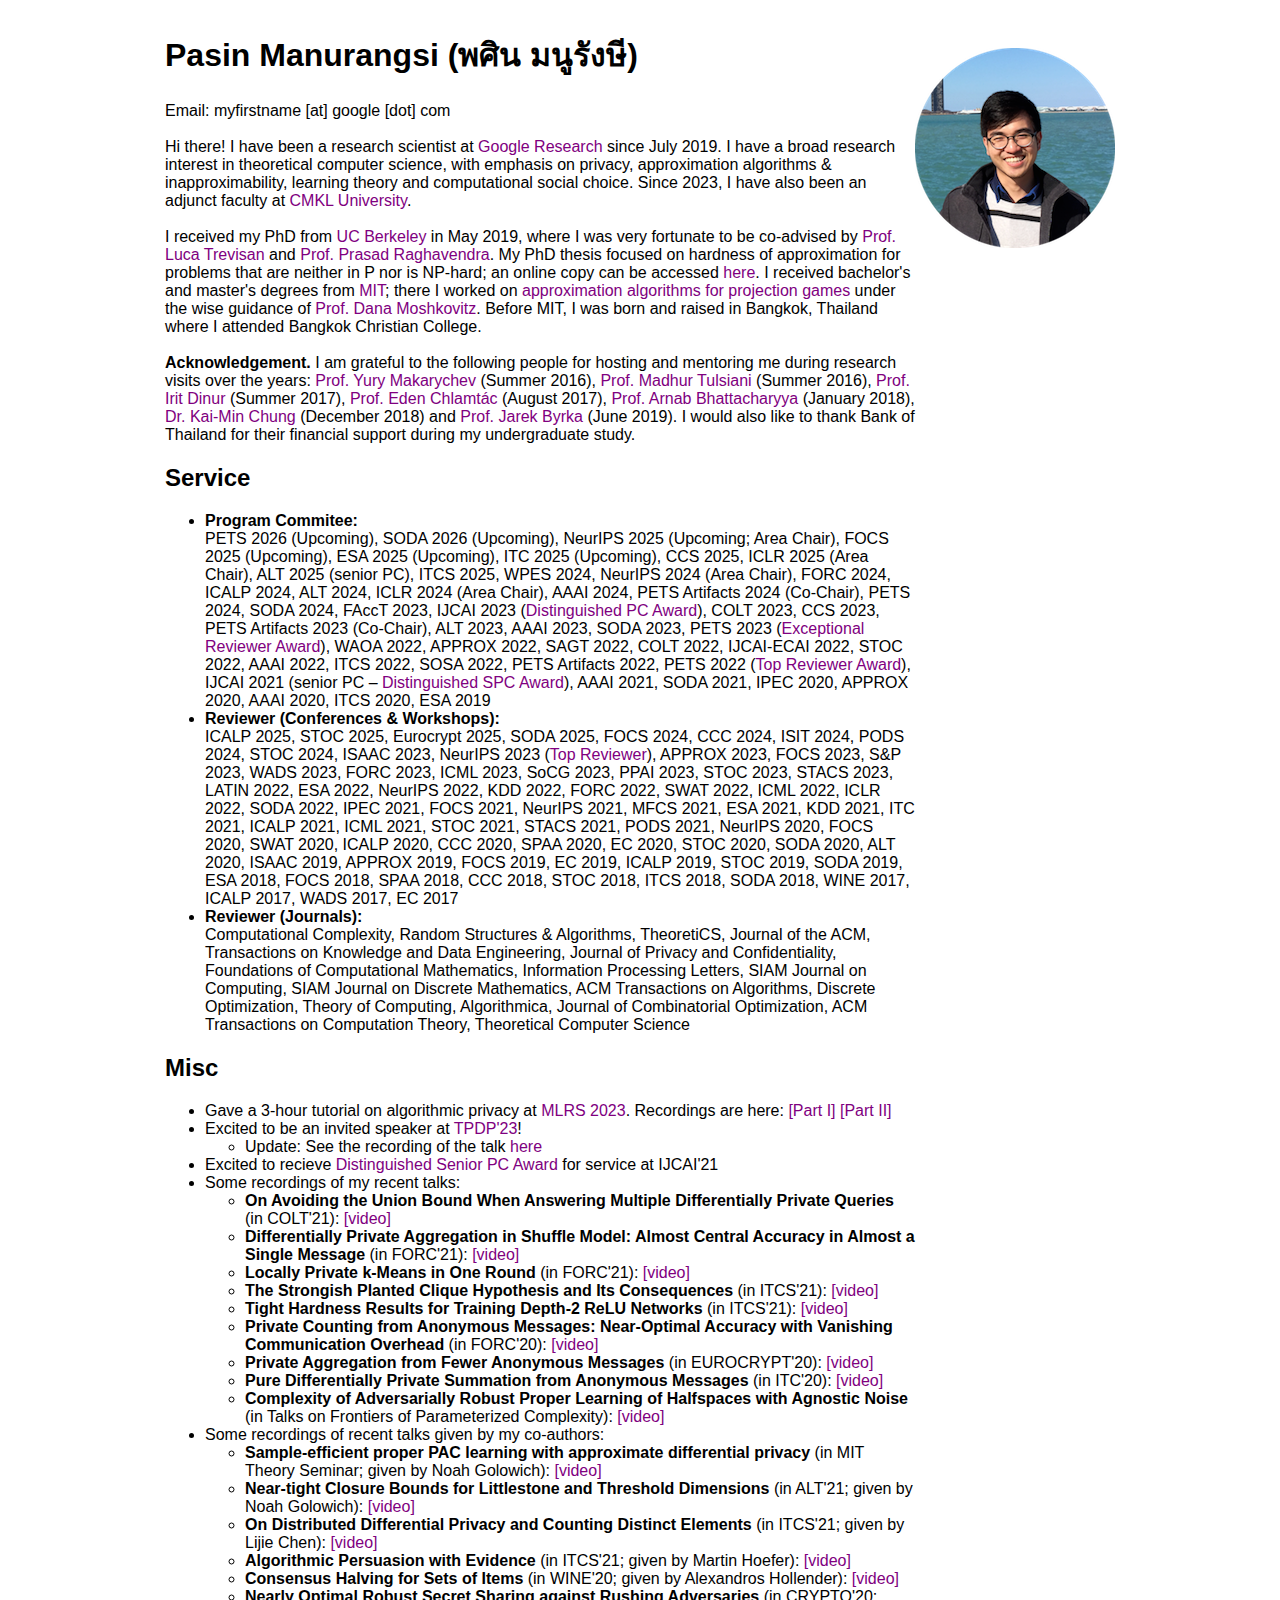
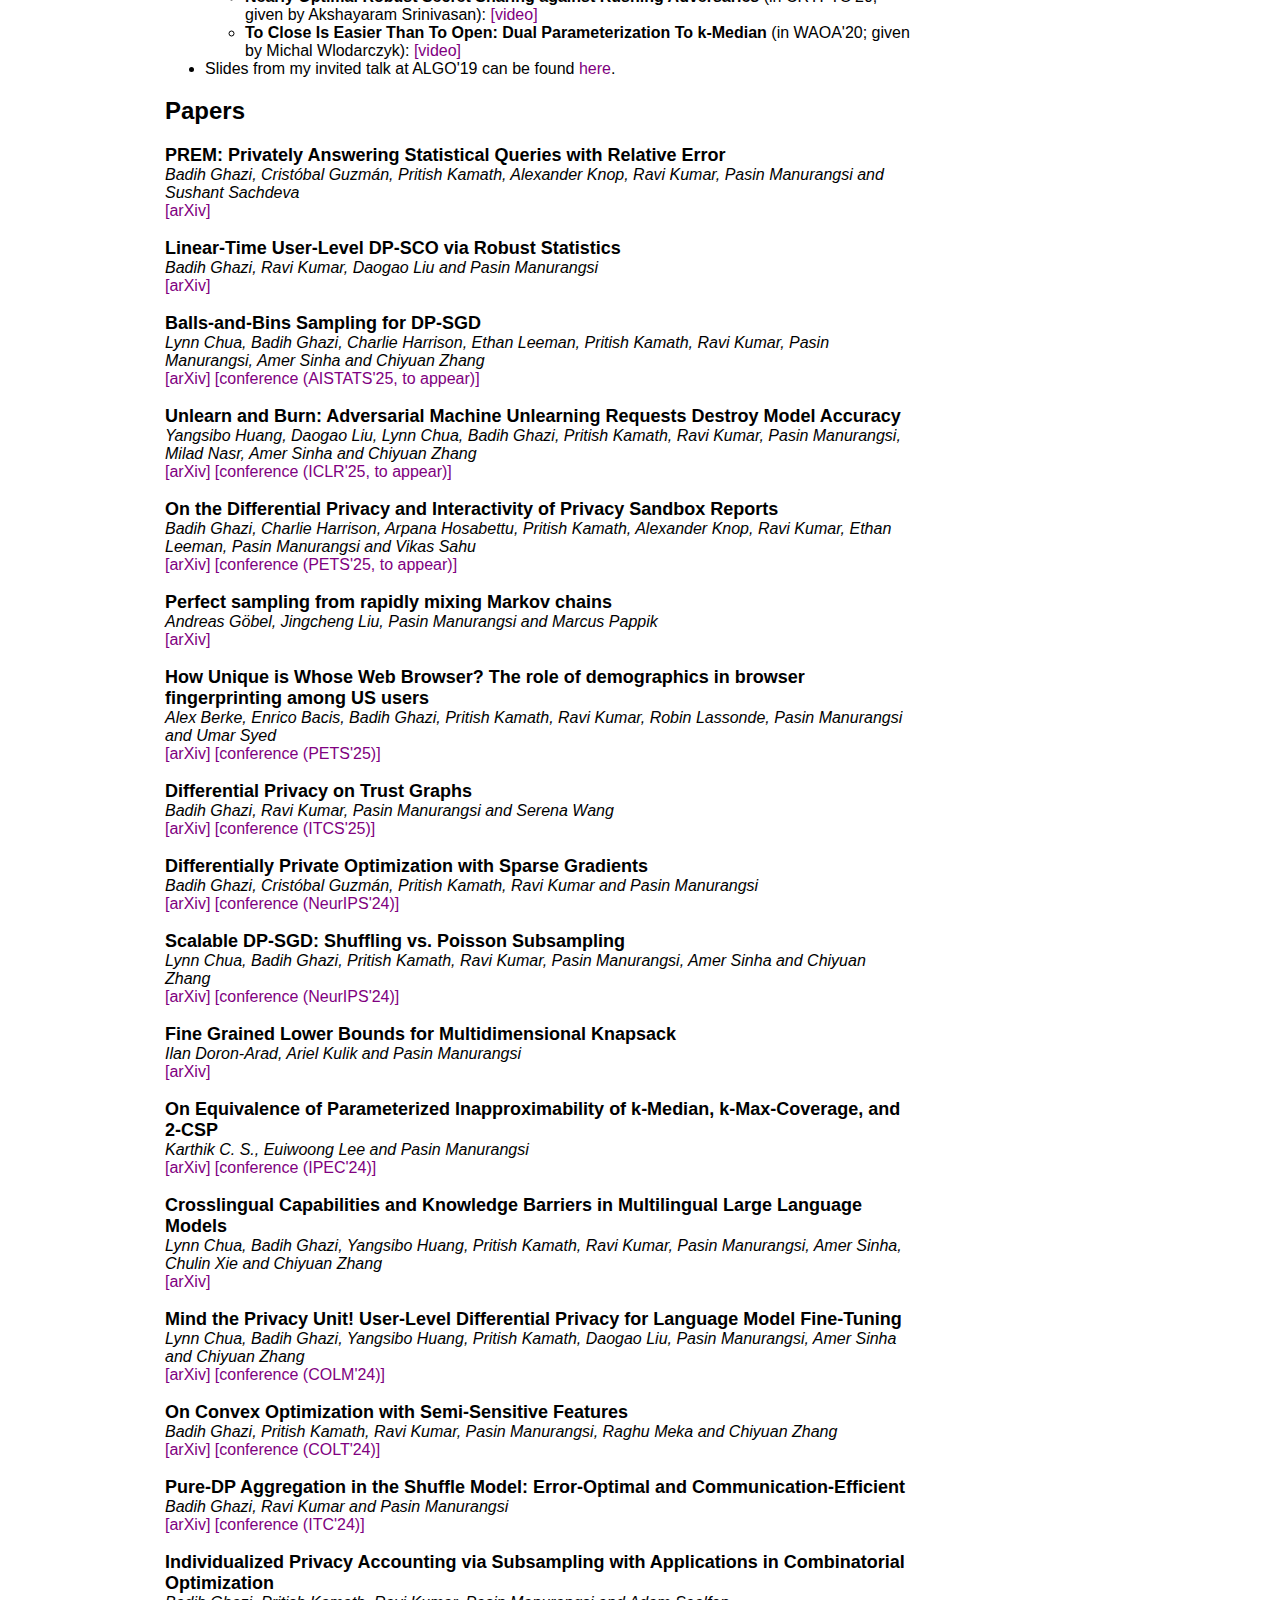
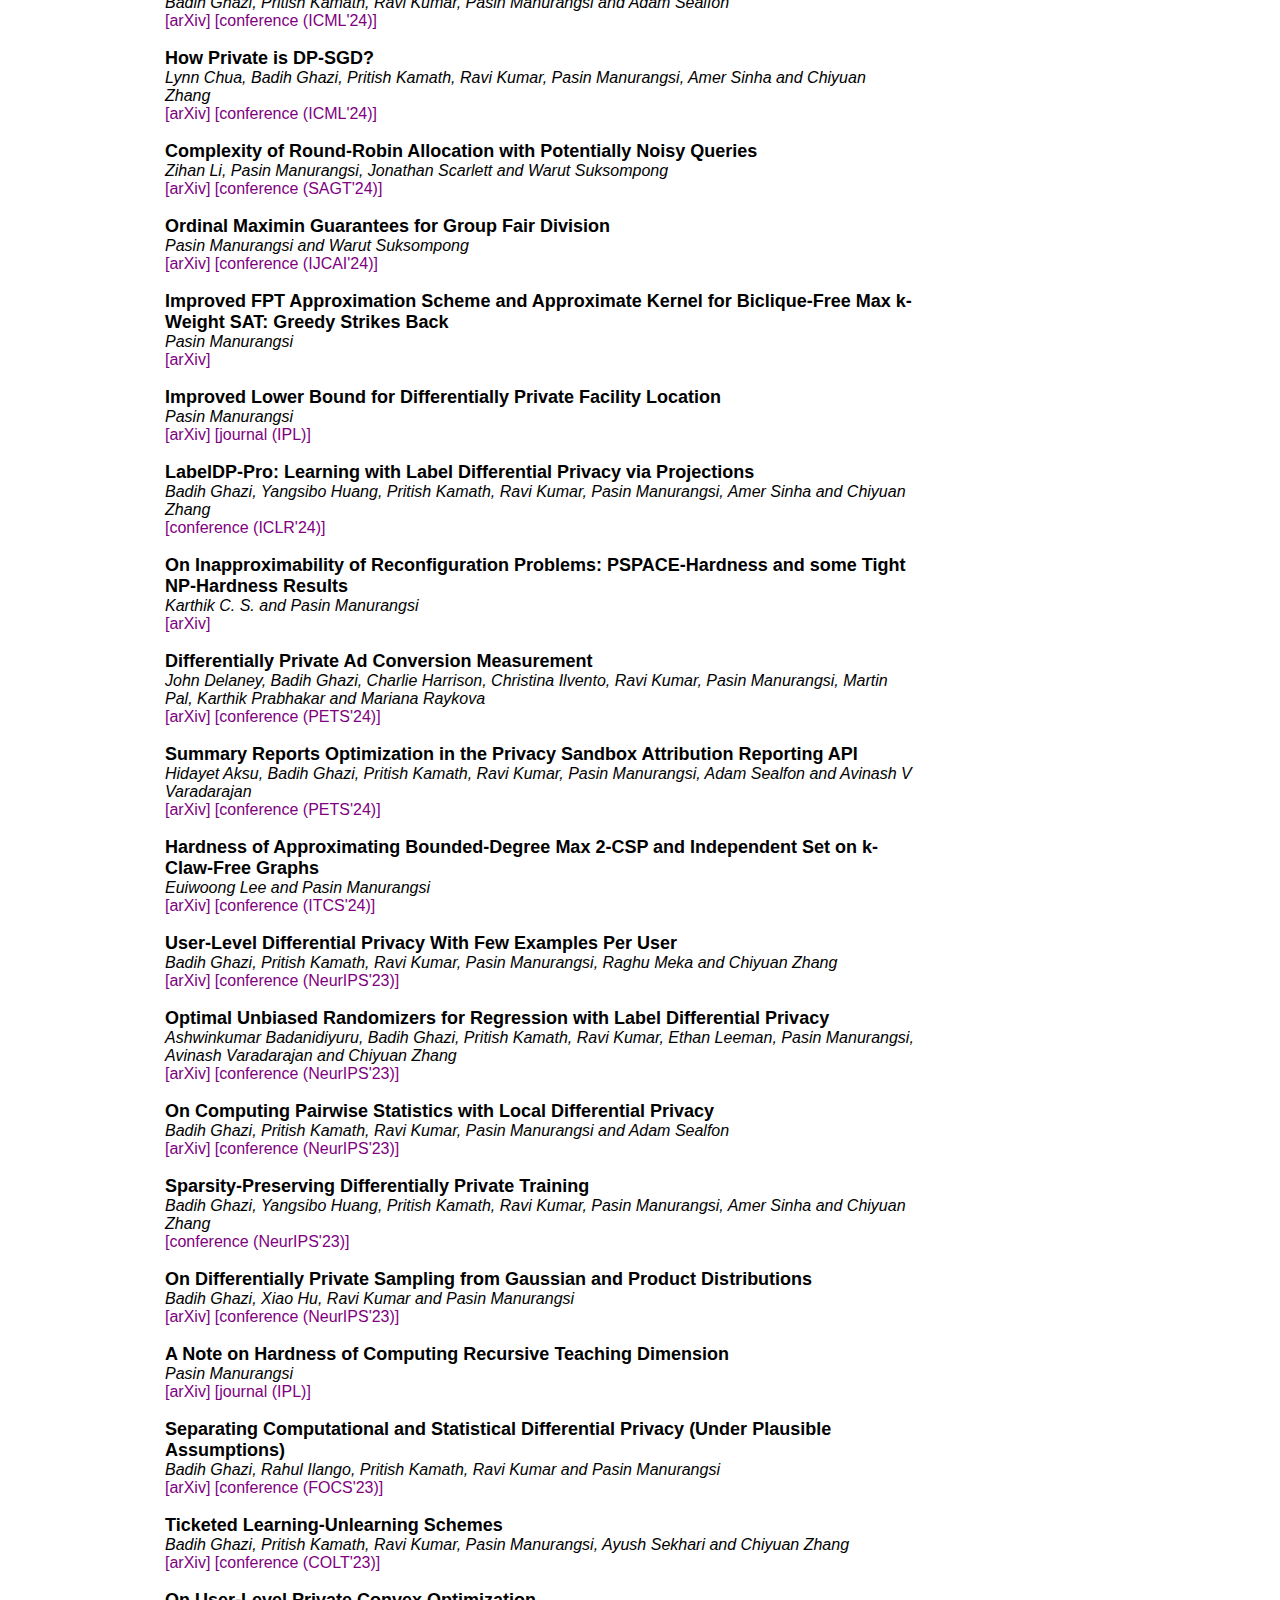
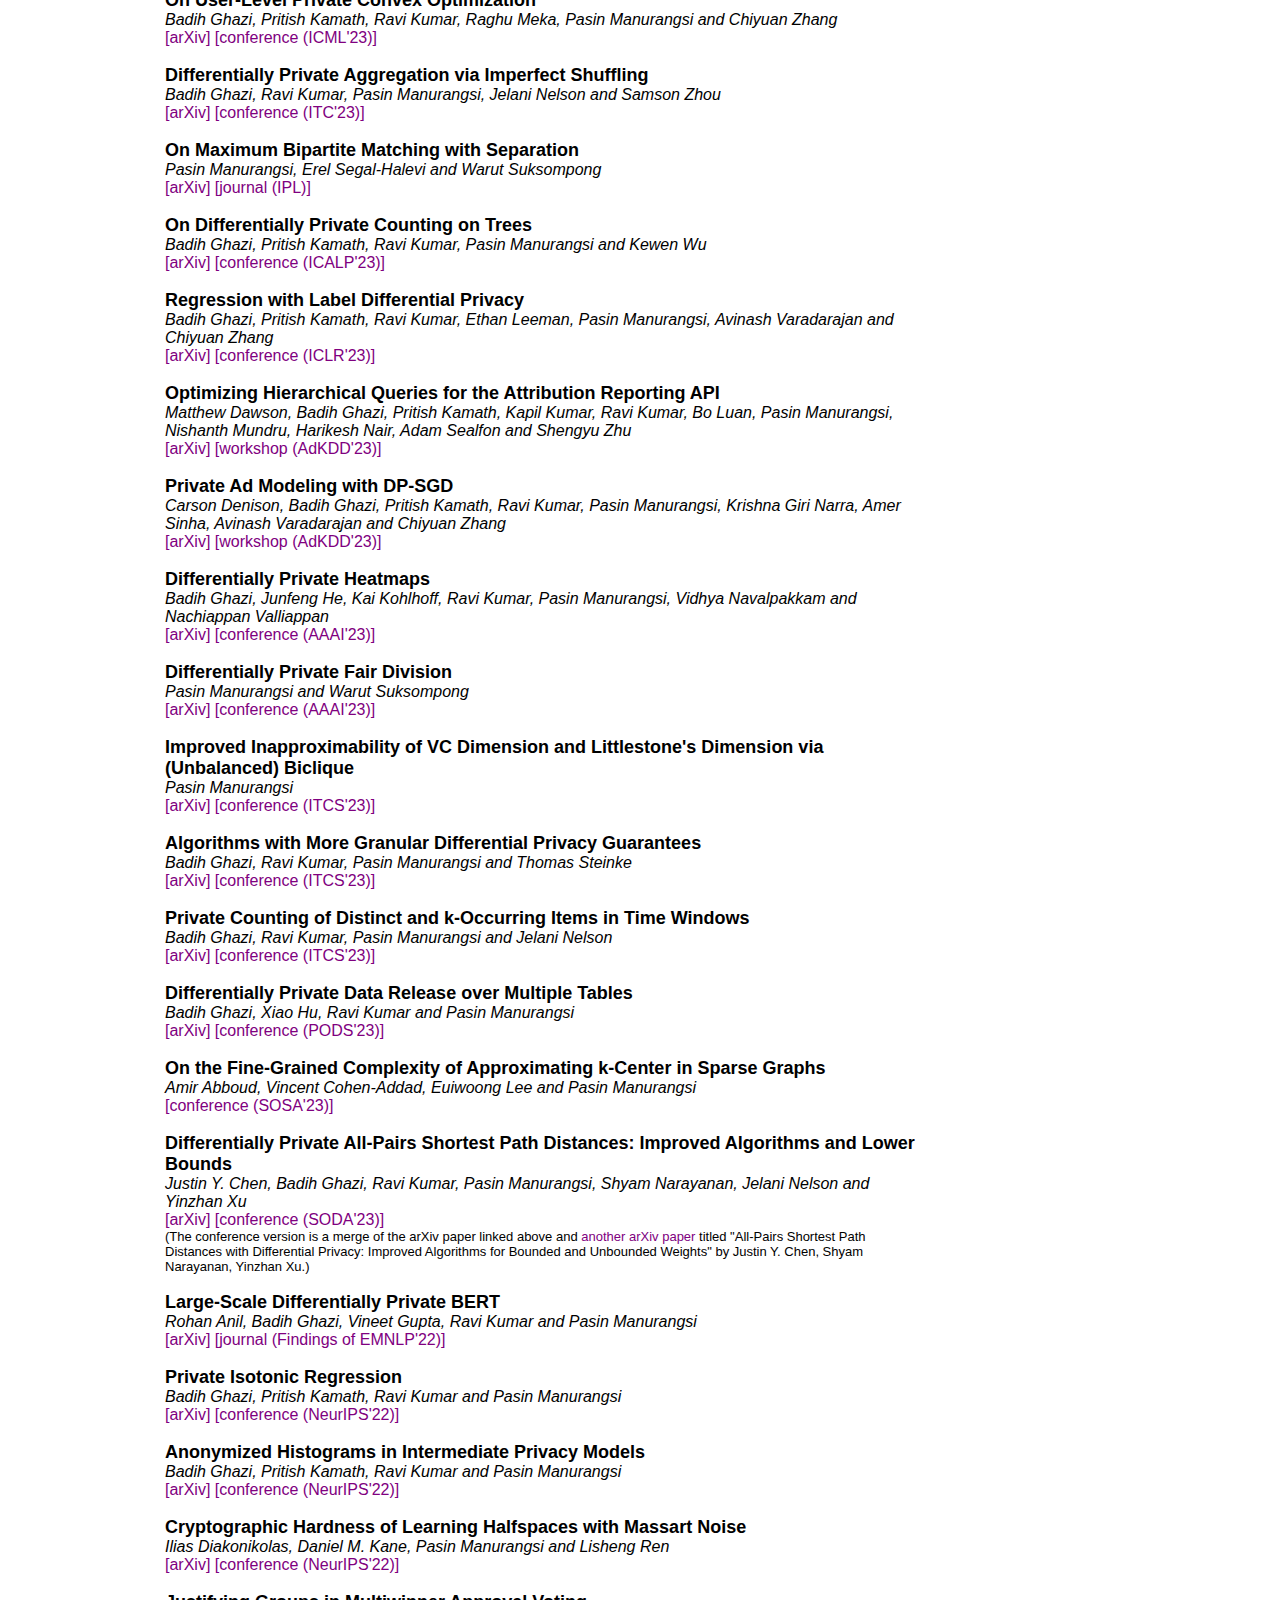
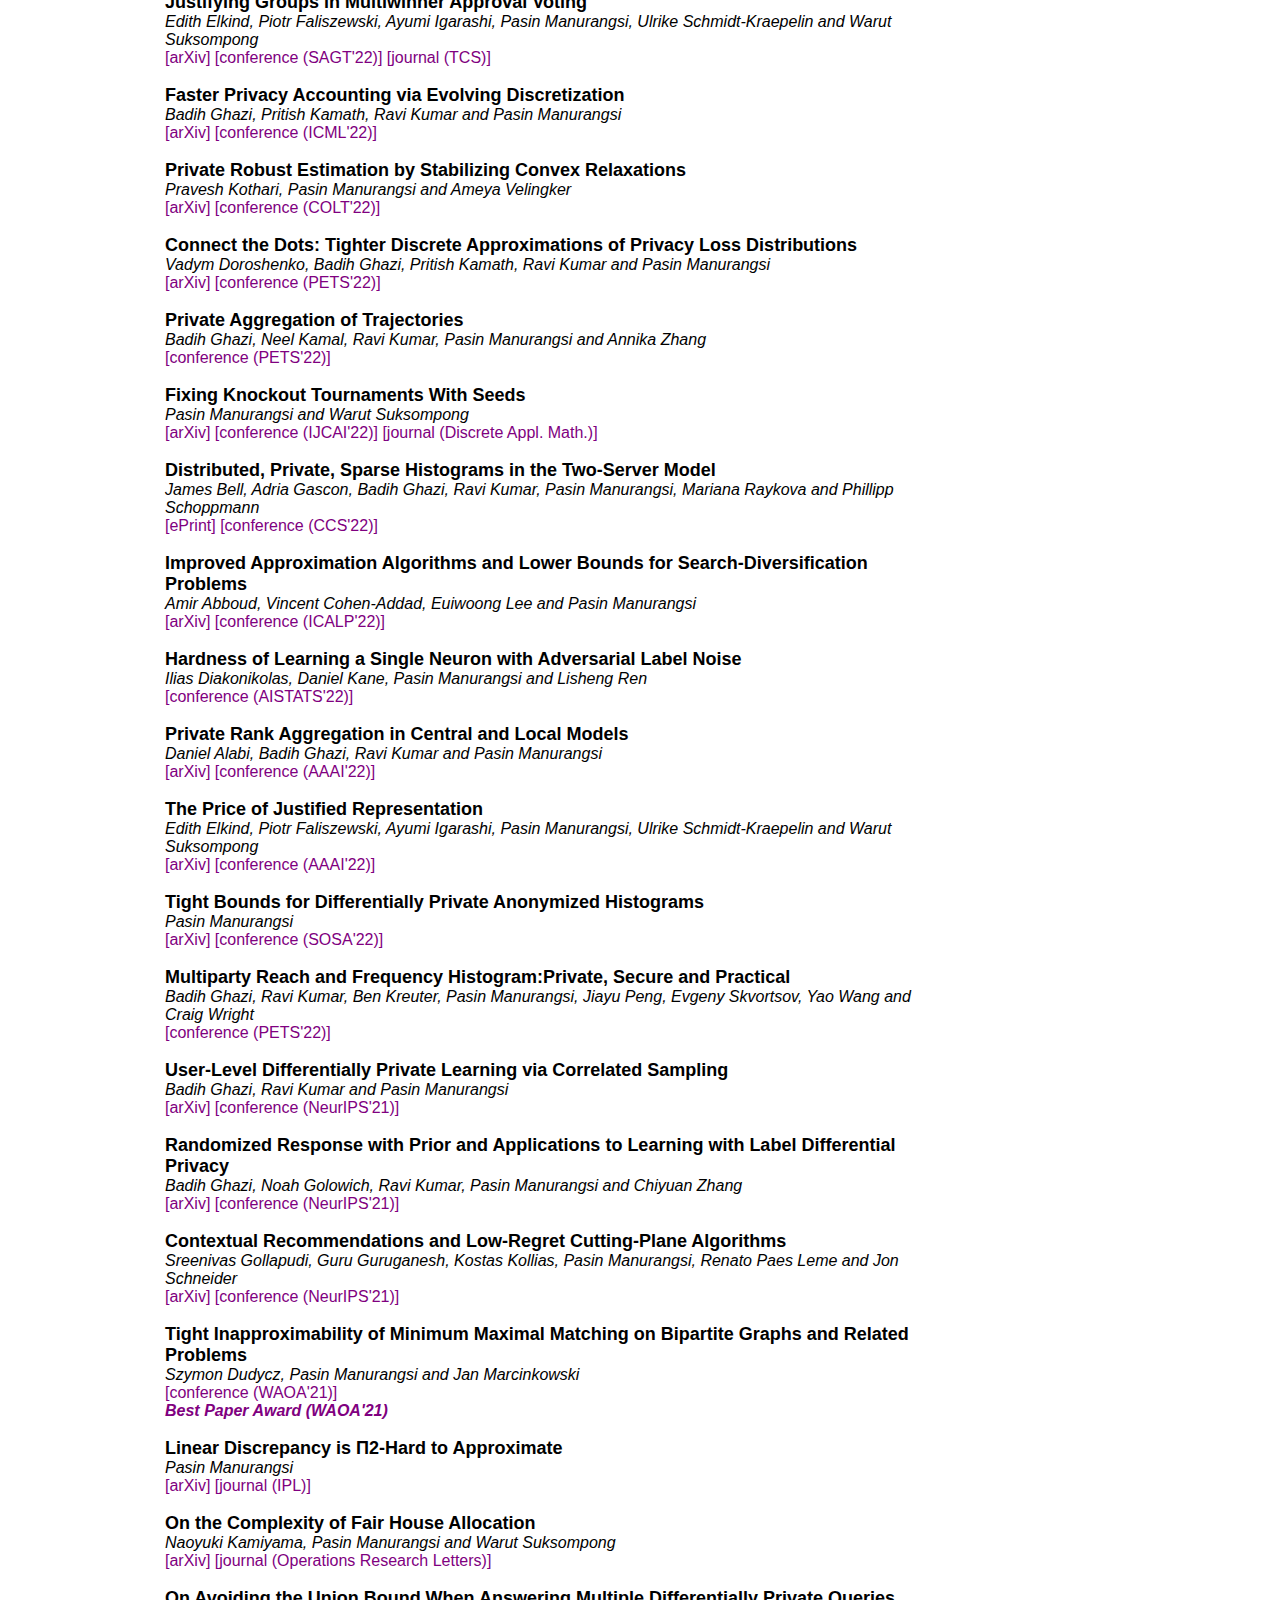
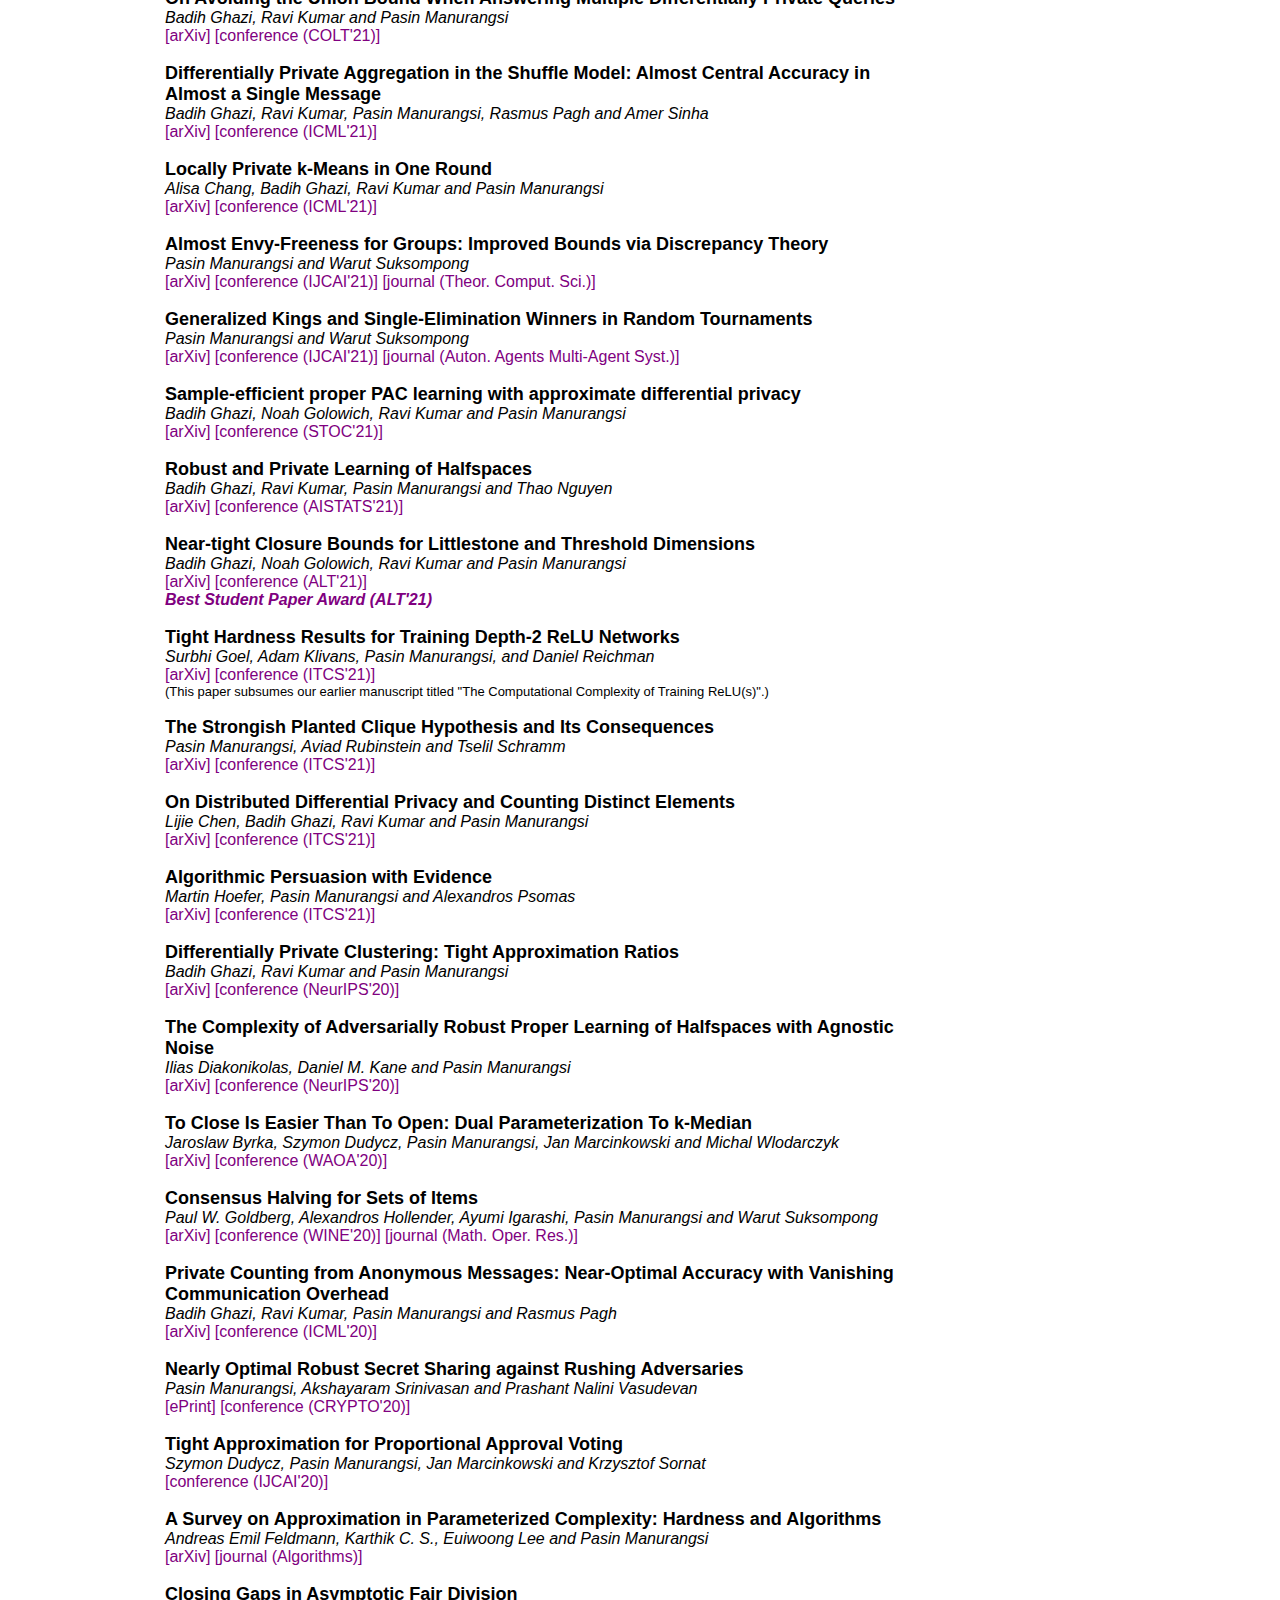
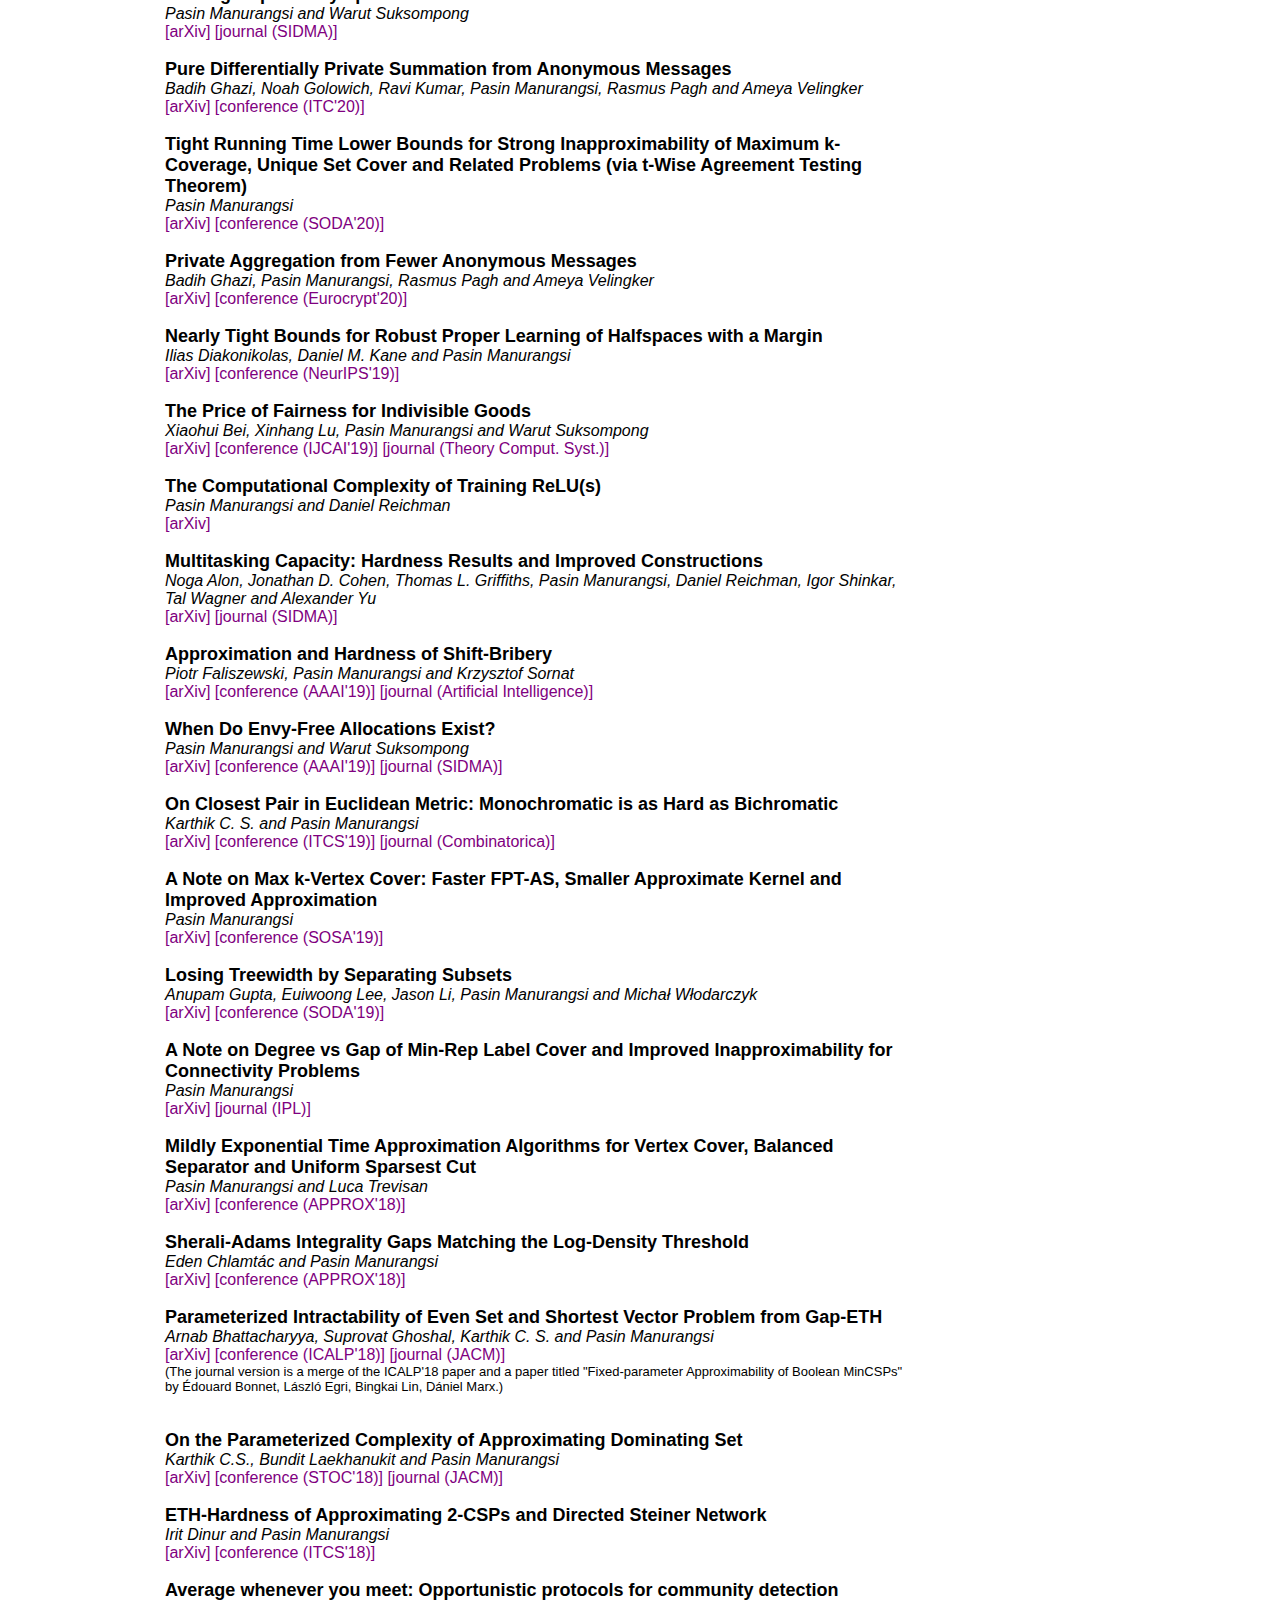
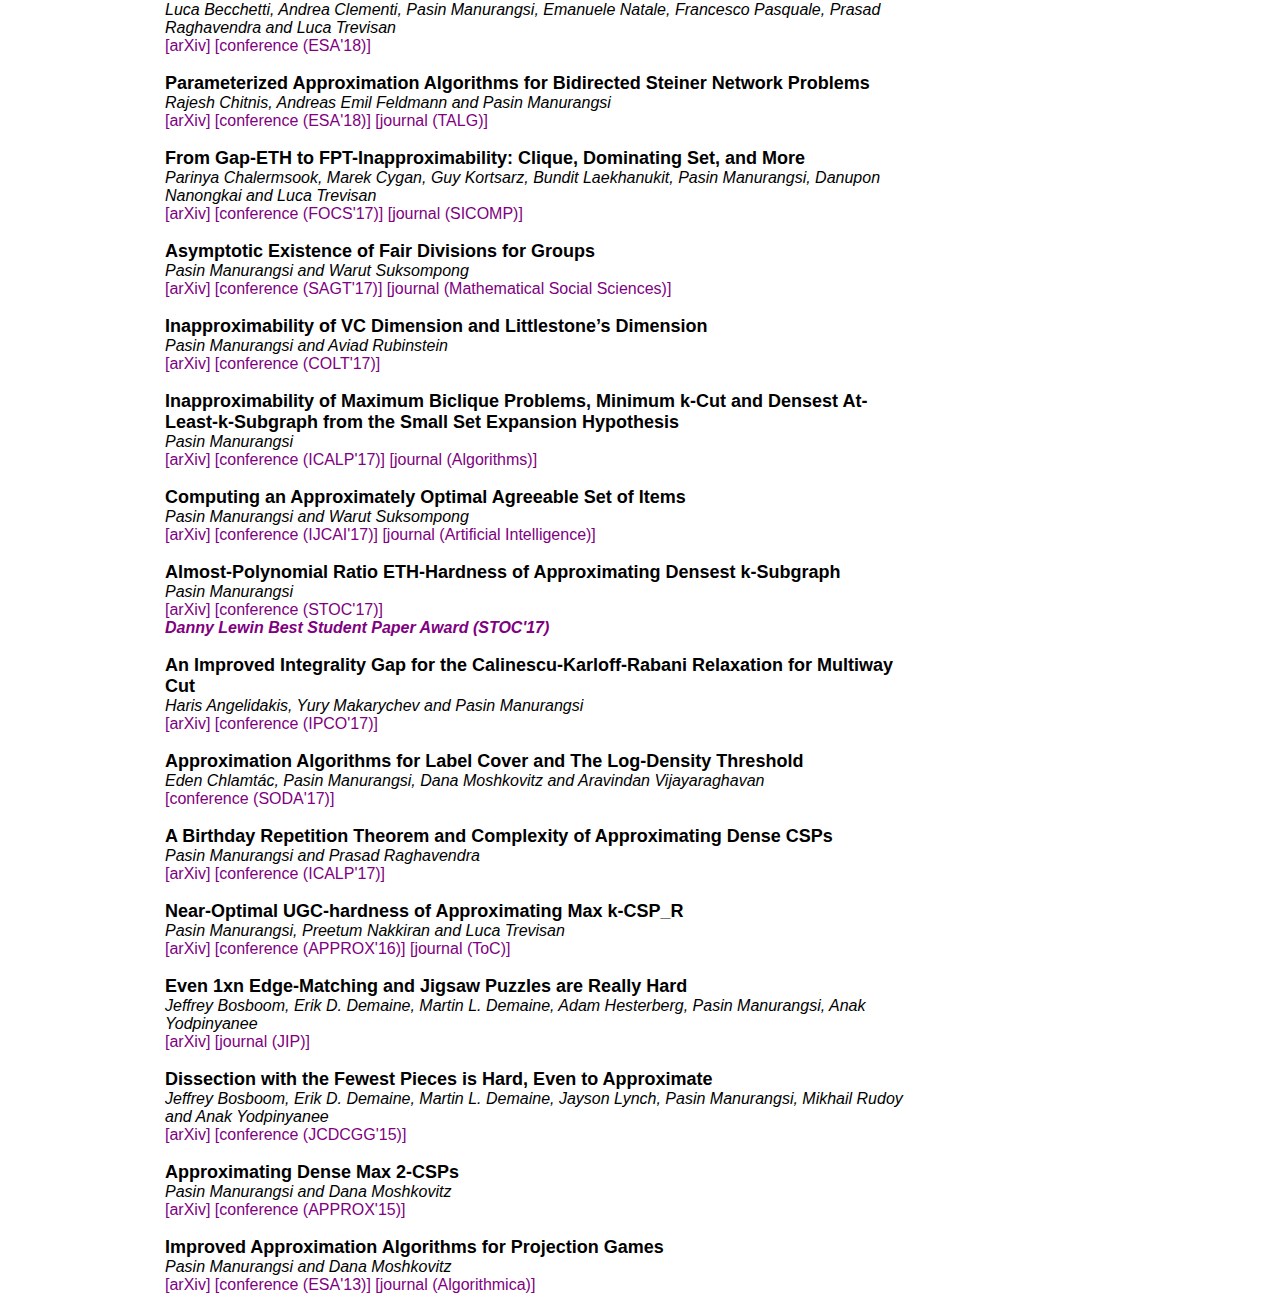
<file: index.html>
<html lang="en">
<head>
  <meta charset="utf-8">
  <meta name="description" context="Pasin Manurangsi">
  <title>Pasin Manurangsi (พศิน มนูรังษี) | Google Research</title>
  <link rel="stylesheet" href="main.css">
</head>

<body>
<div class="allmain">
<div class="main">
<h1> Pasin Manurangsi (พศิน มนูรังษี) </h1>
Email: myfirstname [at] google [dot] com 
<br> <br>

<span>
Hi there! I have been a research scientist at <a href="https://ai.google/research/">Google Research</a> since July 2019. I have a broad research interest in theoretical computer science, with emphasis on privacy, approximation algorithms & inapproximability, learning theory and computational social choice. Since 2023, I have also been an adjunct faculty at <a href="https://www.cmkl.ac.th/">CMKL University</a>.
<br>
<br>

I received my PhD from <a href="http://theory.cs.berkeley.edu/">UC Berkeley</a> in May 2019, where I was very fortunate to be co-advised by <a href="https://lucatrevisan.github.io/">Prof. Luca Trevisan</a> and <a href="http://www.eecs.berkeley.edu/~prasad/">Prof. Prasad Raghavendra</a>. My PhD thesis focused on hardness of approximation for problems that are neither in P nor is NP-hard; an online copy can be accessed <a href="https://www2.eecs.berkeley.edu/Pubs/TechRpts/2019/EECS-2019-49.html">here</a>. I received bachelor's and master's degrees from <a href="http://web.mit.edu">MIT</a>; there I worked on <a href="https://dspace.mit.edu/handle/1721.1/100635">approximation algorithms for projection games</a> under the wise guidance of <a href="http://www.cs.utexas.edu/~danama/">Prof. Dana Moshkovitz</a>. Before MIT, I was born and raised in Bangkok, Thailand where I attended Bangkok Christian College.
<br></br>
<b>Acknowledgement.</b> I am grateful to the following people for hosting and mentoring me during research visits over the years: <a href="http://ttic.uchicago.edu/~yury/">Prof. Yury Makarychev</a> (Summer 2016),  <a href="http://ttic.uchicago.edu/~madhurt/">Prof. Madhur Tulsiani</a> (Summer 2016), <a href="http://www.wisdom.weizmann.ac.il/~dinuri/">Prof. Irit Dinur</a> (Summer 2017), <a href="https://www.cs.bgu.ac.il/~chlamtac/">Prof. Eden Chlamtác</a> (August 2017), <a href="http://drona.csa.iisc.ernet.in/~arnabb/">Prof. Arnab Bhattacharyya</a> (January 2018), <a href="http://www.iis.sinica.edu.tw/~kmchung/">Dr. Kai-Min Chung</a> (December 2018) and <a href="https://sites.google.com/cs.uni.wroc.pl/jby/">Prof. Jarek Byrka</a> (June 2019). I would also like to thank Bank of Thailand for their financial support during my undergraduate study.
</span>

<h2> Service </h2>

<ul>
	<li><b>Program Commitee:</b><br> PETS 2026 (Upcoming), SODA 2026 (Upcoming), NeurIPS 2025 (Upcoming; Area Chair), FOCS 2025 (Upcoming), ESA 2025 (Upcoming), ITC 2025 (Upcoming), CCS 2025, ICLR 2025 (Area Chair), ALT 2025 (senior PC), ITCS 2025, WPES 2024, NeurIPS 2024 (Area Chair), FORC 2024, ICALP 2024, ALT 2024, ICLR 2024 (Area Chair), AAAI 2024, PETS Artifacts 2024 (Co-Chair), PETS 2024, SODA 2024, FAccT 2023, IJCAI 2023 (<a href="https://ijcai-23.org/distinguished-program-committee-members/">Distinguished PC Award</a>), COLT 2023, CCS 2023, PETS Artifacts 2023 (Co-Chair), ALT 2023, AAAI 2023, SODA 2023, PETS 2023 (<a href="https://petsymposium.org/reviewer-awards.php">Exceptional Reviewer Award</a>), WAOA 2022, APPROX 2022, SAGT 2022, COLT 2022, IJCAI-ECAI 2022, STOC 2022, AAAI 2022, ITCS 2022, SOSA 2022, PETS Artifacts 2022, PETS 2022 (<a href="https://petsymposium.org/2022/reviewer-award.php">Top Reviewer Award</a>), IJCAI 2021 (senior PC – <a href="https://ijcai-21.org/distinguished-reviewers/">Distinguished SPC Award</a>), AAAI 2021, SODA 2021, IPEC 2020, APPROX 2020, AAAI 2020, ITCS 2020, ESA 2019</li>
	<li><b>Reviewer (Conferences & Workshops):</b><br> ICALP 2025, STOC 2025, Eurocrypt 2025, SODA 2025, FOCS 2024, CCC 2024, ISIT 2024, PODS 2024, STOC 2024, ISAAC 2023, NeurIPS 2023 (<a href="https://neurips.cc/Conferences/2023/ProgramCommittee#top-reivewers">Top Reviewer</a>), APPROX 2023, FOCS 2023, S&P 2023, WADS 2023, FORC 2023, ICML 2023, SoCG 2023, PPAI 2023, STOC 2023, STACS 2023, LATIN 2022, ESA 2022, NeurIPS 2022, KDD 2022, FORC 2022, SWAT 2022, ICML 2022, ICLR 2022, SODA 2022, IPEC 2021, FOCS 2021, NeurIPS 2021, MFCS 2021, ESA 2021, KDD 2021, ITC 2021, ICALP 2021, ICML 2021, STOC 2021, STACS 2021, PODS 2021, NeurIPS 2020, FOCS 2020, SWAT 2020, ICALP 2020, CCC 2020, SPAA 2020, EC 2020, STOC 2020, SODA 2020, ALT 2020, ISAAC 2019, APPROX 2019, FOCS 2019, EC 2019, ICALP 2019, STOC 2019, SODA 2019, ESA 2018, FOCS 2018, SPAA 2018, CCC 2018, STOC 2018, ITCS 2018, SODA 2018, WINE 2017, ICALP 2017, WADS 2017, EC 2017</li>
	<li><b>Reviewer (Journals):</b><br> Computational Complexity, Random Structures & Algorithms, TheoretiCS, Journal of the ACM, Transactions on Knowledge and Data Engineering, Journal of Privacy and Confidentiality, Foundations of Computational Mathematics, Information Processing Letters, SIAM Journal on Computing, SIAM Journal on Discrete Mathematics, ACM Transactions on Algorithms, Discrete Optimization, Theory of Computing, Algorithmica, Journal of Combinatorial Optimization, ACM Transactions on Computation Theory, Theoretical Computer Science</li>
</ul>

<h2> Misc </h2>

<ul>
	<li>Gave a 3-hour tutorial on algorithmic privacy at <a href="https://www.mlrs.ai/">MLRS 2023</a>. Recordings are here: <a href="https://www.youtube.com/watch?v=omH7OrMXkTk">[Part I]</a> <a href="https://www.youtube.com/watch?v=G0CBJqVF0C8">[Part II]</a> </li>
	<li> Excited to be an invited speaker at <a href="https://tpdp.journalprivacyconfidentiality.org/2023/">TPDP'23</a>!</li>
	<ul>
			<li>Update: See the recording of the talk <a href="https://www.youtube.com/watch?v=hh2ga3OZyVg">here</a></li>
	</ul>
	<li> Excited to recieve <a href="https://ijcai-21.org/distinguished-reviewers/">Distinguished Senior PC Award</a> for service at IJCAI'21</li>
	<li> Some recordings of my recent talks:</li>
	<ul>
		<li><b>On Avoiding the Union Bound When Answering Multiple Differentially Private Queries</b> (in COLT'21): <a href="http://www.learningtheory.org/colt2021/virtual/poster_96.html">[video]</a></li>
		<li><b>Differentially Private Aggregation in Shuffle Model: Almost Central Accuracy in Almost a Single Message</b> (in FORC'21): <a href="https://www.youtube.com/watch?v=6n4Wjmyc5wk">[video]</a></li>
		<li><b>Locally Private k-Means in One Round</b> (in FORC'21): <a href="https://www.youtube.com/watch?v=S6dI-KY49vE">[video]</a></li>
		<li><b>The Strongish Planted Clique Hypothesis and Its Consequences</b> (in ITCS'21): <a href="https://www.youtube.com/watch?v=z-hhharkVgA">[video]</a></li>
		<li><b>Tight Hardness Results for Training Depth-2 ReLU Networks</b> (in ITCS'21): <a href="https://www.youtube.com/watch?v=hfkcNJkzQ6c">[video]</a></li>
		<li><b>Private Counting from Anonymous Messages: Near-Optimal Accuracy with Vanishing Communication Overhead</b> (in FORC'20): <a href="https://www.youtube.com/watch?v=wkF_uBo-bLo">[video]</a></li>
		<li><b>Private Aggregation from Fewer Anonymous Messages</b> (in EUROCRYPT'20): <a href="https://www.youtube.com/watch?v=nTAa2oM8WDs">[video]</a></li>
		<li><b>Pure Differentially Private Summation from Anonymous Messages</b> (in ITC'20): <a href="https://www.youtube.com/watch?v=9KCpbVrWkTU">[video]</a></li>
		<li><b>Complexity of Adversarially Robust Proper Learning of Halfspaces with Agnostic Noise</b> (in Talks on Frontiers of Parameterized Complexity): <a href="https://www.youtube.com/watch?v=QLik4RZ-ew4">[video]</a></li>
	</ul>
	<li> Some recordings of recent talks given by my co-authors:</li>
	<ul>
		<li><b>Sample-efficient proper PAC learning with approximate differential privacy</b> (in MIT Theory Seminar; given by Noah Golowich): <a href="https://www.youtube.com/watch?v=UMyU-CV_NjI">[video]</a></li>
		<li><b>Near-tight Closure Bounds for Littlestone and Threshold Dimensions</b> (in ALT'21; given by Noah Golowich): <a href="https://www.youtube.com/watch?v=9qqkzUdwl9U">[video]</a></li>
		<li><b>On Distributed Differential Privacy and Counting Distinct Elements</b> (in ITCS'21; given by Lijie Chen): <a href="https://www.youtube.com/watch?v=_QZekzPrIp8">[video]</a></li>
		<li><b>Algorithmic Persuasion with Evidence</b> (in ITCS'21; given by Martin Hoefer): <a href="https://www.youtube.com/watch?v=ZaI5GMtOzrM">[video]</a></li>
		<li><b>Consensus Halving for Sets of Items</b> (in WINE'20; given by Alexandros Hollender): <a href="https://slideslive.com/38942793">[video]</a></li>
		<li><b>Nearly Optimal Robust Secret Sharing against Rushing Adversaries</b> (in CRYPTO'20; given by Akshayaram Srinivasan): <a href="https://www.youtube.com/watch?v=M0y0DKgsgtA">[video]</a></li>
		<li><b>To Close Is Easier Than To Open: Dual Parameterization To k-Median</b> (in WAOA'20; given by Michal Wlodarczyk): <a href="https://www.youtube.com/watch?v=oGrOyuLwhZQ">[video]</a></li>
	</ul>
	<li> Slides from my invited talk at ALGO'19 can be found <a href="/ALGO19.pdf">here</a>.</li>
</ul>

<h2> Papers </h2>

<span class="papername"> PREM: Privately Answering Statistical Queries with Relative Error </span><br>
<span class="people"> Badih Ghazi, Cristóbal Guzmán, Pritish Kamath, Alexander Knop, Ravi Kumar, Pasin Manurangsi and Sushant Sachdeva </span> <br>
<a href="https://arxiv.org/abs/2502.14809">[arXiv]</a>
<br><br>

<span class="papername"> Linear-Time User-Level DP-SCO via Robust Statistics </span><br>
<span class="people"> Badih Ghazi, Ravi Kumar, Daogao Liu and Pasin Manurangsi </span> <br>
<a href="https://arxiv.org/abs/2502.08889">[arXiv]</a>
<br><br>

<span class="papername"> Balls-and-Bins Sampling for DP-SGD </span><br>
<span class="people"> Lynn Chua, Badih Ghazi, Charlie Harrison, Ethan Leeman, Pritish Kamath, Ravi Kumar, Pasin Manurangsi, Amer Sinha and Chiyuan Zhang </span> <br>
<a href="https://arxiv.org/abs/2412.16802">[arXiv]</a>
<a href="https://aistats.org/aistats2025/">[conference (AISTATS'25, to appear)]</a>
<br><br>

<span class="papername"> Unlearn and Burn: Adversarial Machine Unlearning Requests Destroy Model Accuracy </span><br>
<span class="people"> Yangsibo Huang, Daogao Liu, Lynn Chua, Badih Ghazi, Pritish Kamath, Ravi Kumar, Pasin Manurangsi, Milad Nasr, Amer Sinha and Chiyuan Zhang </span> <br>
<a href="https://arxiv.org/abs/2410.09591">[arXiv]</a>
<a href="https://iclr.cc/">[conference (ICLR'25, to appear)]</a>
<br><br>

<span class="papername"> On the Differential Privacy and Interactivity of Privacy Sandbox Reports </span><br>
<span class="people"> Badih Ghazi, Charlie Harrison, Arpana Hosabettu, Pritish Kamath, Alexander Knop, Ravi Kumar, Ethan Leeman, Pasin Manurangsi and Vikas Sahu </span> <br>
<a href="https://arxiv.org/abs/2412.16916">[arXiv]</a>
<a href="https://petsymposium.org/2025/paperlist.php">[conference (PETS'25, to appear)]</a>
<br><br>

<span class="papername"> Perfect sampling from rapidly mixing Markov chains </span><br>
<span class="people"> Andreas Göbel, Jingcheng Liu, Pasin Manurangsi and Marcus Pappik </span> <br>
<a href="https://arxiv.org/abs/2410.00882">[arXiv]</a>
<br><br>

<span class="papername"> How Unique is Whose Web Browser? The role of demographics in browser fingerprinting among US users </span><br>
<span class="people"> Alex Berke, Enrico Bacis, Badih Ghazi, Pritish Kamath, Ravi Kumar, Robin Lassonde, Pasin Manurangsi and Umar Syed </span> <br>
<a href="https://arxiv.org/abs/2410.06954">[arXiv]</a>
<a href="https://doi.org/10.56553/popets-2025-0038">[conference (PETS'25)]</a>
<br><br>

<span class="papername"> Differential Privacy on Trust Graphs </span><br>
<span class="people"> Badih Ghazi, Ravi Kumar, Pasin Manurangsi and Serena Wang </span> <br>
<a href="https://arxiv.org/abs/2410.12045">[arXiv]</a>
<a href="https://doi.org/10.4230/LIPIcs.ITCS.2025.53">[conference (ITCS'25)]</a>
<br><br>

<span class="papername"> Differentially Private Optimization with Sparse Gradients </span><br>
<span class="people"> Badih Ghazi, Cristóbal Guzmán, Pritish Kamath, Ravi Kumar and Pasin Manurangsi </span> <br>
<a href="https://arxiv.org/abs/2404.10881">[arXiv]</a>
<a href="https://openreview.net/forum?id=4Ktifp48WD">[conference (NeurIPS'24)]</a>
<br><br>

<span class="papername"> Scalable DP-SGD: Shuffling vs. Poisson Subsampling </span><br>
<span class="people"> Lynn Chua, Badih Ghazi, Pritish Kamath, Ravi Kumar, Pasin Manurangsi, Amer Sinha and Chiyuan Zhang </span> <br>
<a href="https://arxiv.org/abs/2411.04205">[arXiv]</a>
<a href="https://openreview.net/forum?id=6gMnj9oc6d">[conference (NeurIPS'24)]</a>
<br><br>

<span class="papername"> Fine Grained Lower Bounds for Multidimensional Knapsack </span><br>
<span class="people"> Ilan Doron-Arad, Ariel Kulik and Pasin Manurangsi </span> <br>
<a href="https://arxiv.org/abs/2407.10146">[arXiv]</a>
<br><br>

<span class="papername"> On Equivalence of Parameterized Inapproximability of k-Median, k-Max-Coverage, and 2-CSP </span><br>
<span class="people"> Karthik C. S., Euiwoong Lee and Pasin Manurangsi </span> <br>
<a href="https://arxiv.org/abs/2407.08917">[arXiv]</a>
<a href="https://doi.org/10.4230/LIPIcs.IPEC.2024.6">[conference (IPEC'24)]</a>
<br><br>

<span class="papername"> Crosslingual Capabilities and Knowledge Barriers in Multilingual Large Language Models </span><br>
<span class="people"> Lynn Chua, Badih Ghazi, Yangsibo Huang, Pritish Kamath, Ravi Kumar, Pasin Manurangsi, Amer Sinha, Chulin Xie and Chiyuan Zhang </span> <br>
<a href="https://arxiv.org/abs/2406.16135">[arXiv]</a>
<br><br>

<span class="papername"> Mind the Privacy Unit! User-Level Differential Privacy for Language Model Fine-Tuning </span><br>
<span class="people"> Lynn Chua, Badih Ghazi, Yangsibo Huang, Pritish Kamath, Daogao Liu, Pasin Manurangsi, Amer Sinha and Chiyuan Zhang </span> <br>
<a href="https://arxiv.org/abs/2406.14322">[arXiv]</a>
<a href="https://openreview.net/forum?id=Jd0bCD12DS">[conference (COLM'24)]</a>
<br><br>

<span class="papername"> On Convex Optimization with Semi-Sensitive Features </span><br>
<span class="people"> Badih Ghazi, Pritish Kamath, Ravi Kumar, Pasin Manurangsi, Raghu Meka and Chiyuan Zhang </span> <br>
<a href="https://arxiv.org/abs/2406.19040">[arXiv]</a>
<a href="https://proceedings.mlr.press/v247/ghazi24a.html">[conference (COLT'24)]</a>
<br><br>

<span class="papername"> Pure-DP Aggregation in the Shuffle Model: Error-Optimal and Communication-Efficient </span><br>
<span class="people"> Badih Ghazi, Ravi Kumar and Pasin Manurangsi </span> <br>
<a href="https://arxiv.org/abs/2305.17634">[arXiv]</a>
<a href="https://doi.org/10.4230/LIPIcs.ITC.2024.4">[conference (ITC'24)]</a>
<br><br>

<span class="papername"> Individualized Privacy Accounting via Subsampling with Applications in Combinatorial Optimization </span><br>
<span class="people"> Badih Ghazi, Pritish Kamath, Ravi Kumar, Pasin Manurangsi and Adam Sealfon </span> <br>
<a href="https://arxiv.org/abs/2405.18534">[arXiv]</a>
<a href="https://openreview.net/forum?id=zfmwAaB9Nw">[conference (ICML'24)]</a>
<br><br>

<span class="papername"> How Private is DP-SGD? </span><br>
<span class="people"> Lynn Chua, Badih Ghazi, Pritish Kamath, Ravi Kumar, Pasin Manurangsi, Amer Sinha and Chiyuan Zhang </span> <br>
<a href="https://arxiv.org/abs/2403.17673">[arXiv]</a>
<a href="https://openreview.net/forum?id=xWI0MKwJSS">[conference (ICML'24)]</a>
<br><br>

<span class="papername"> Complexity of Round-Robin Allocation with Potentially Noisy Queries </span><br>
<span class="people"> Zihan Li, Pasin Manurangsi, Jonathan Scarlett and Warut Suksompong </span> <br>
<a href="https://arxiv.org/abs/2404.19402">[arXiv]</a>
<a href="https://doi.org/10.1007/978-3-031-71033-9_29">[conference (SAGT'24)]</a>
<br><br>

<span class="papername"> Ordinal Maximin Guarantees for Group Fair Division </span><br>
<span class="people"> Pasin Manurangsi and Warut Suksompong </span> <br>
<a href="https://arxiv.org/abs/2404.11543">[arXiv]</a>
<a href="https://www.ijcai.org/proceedings/2024/324">[conference (IJCAI'24)]</a>
<br><br>

<span class="papername"> Improved FPT Approximation Scheme and Approximate Kernel for Biclique-Free Max k-Weight SAT: Greedy Strikes Back </span><br>
<span class="people"> Pasin Manurangsi </span> <br>
<a href="https://arxiv.org/abs/2403.06335">[arXiv]</a>
<br><br>

<span class="papername"> Improved Lower Bound for Differentially Private Facility Location </span><br>
<span class="people"> Pasin Manurangsi </span> <br>
<a href="https://arxiv.org/abs/2403.04874">[arXiv]</a>
<a href="https://doi.org/10.1016/j.ipl.2024.106502">[journal (IPL)]</a>
<br><br>

<span class="papername"> LabelDP-Pro: Learning with Label Differential Privacy via Projections </span><br>
<span class="people"> Badih Ghazi, Yangsibo Huang, Pritish Kamath, Ravi Kumar, Pasin Manurangsi, Amer Sinha and Chiyuan Zhang </span> <br>
<a href="https://openreview.net/forum?id=JnYaF3vv3G">[conference (ICLR'24)]</a>
<br><br>

<span class="papername"> On Inapproximability of Reconfiguration Problems: PSPACE-Hardness and some Tight NP-Hardness Results </span><br>
<span class="people"> Karthik C. S. and Pasin Manurangsi </span> <br>
<a href="https://arxiv.org/abs/2312.17140">[arXiv]</a>
<br><br>

<span class="papername"> Differentially Private Ad Conversion Measurement </span><br>
<span class="people"> John Delaney, Badih Ghazi, Charlie Harrison, Christina Ilvento, Ravi Kumar, Pasin Manurangsi, Martin Pal, Karthik Prabhakar and Mariana Raykova </span> <br>
<a href="https://arxiv.org/abs/2403.15224">[arXiv]</a>
<a href="https://doi.org/10.56553/popets-2024-0044">[conference (PETS'24)]</a>
<br><br>

<span class="papername"> Summary Reports Optimization in the Privacy Sandbox Attribution Reporting API </span><br>
<span class="people"> Hidayet Aksu, Badih Ghazi, Pritish Kamath, Ravi Kumar, Pasin Manurangsi, Adam Sealfon and Avinash V Varadarajan </span> <br>
<a href="https://arxiv.org/abs/2311.13586">[arXiv]</a>
<a href="https://doi.org/10.56553/popets-2024-0132">[conference (PETS'24)]</a>
<br><br>

<span class="papername"> Hardness of Approximating Bounded-Degree Max 2-CSP and Independent Set on k-Claw-Free Graphs </span><br>
<span class="people"> Euiwoong Lee and Pasin Manurangsi </span> <br>
<a href="https://arxiv.org/abs/2309.04099">[arXiv]</a>
<a href="https://doi.org/10.4230/LIPIcs.ITCS.2024.71">[conference (ITCS'24)]</a>
<br><br>

<span class="papername"> User-Level Differential Privacy With Few Examples Per User </span><br>
<span class="people"> Badih Ghazi, Pritish Kamath, Ravi Kumar, Pasin Manurangsi, Raghu Meka and Chiyuan Zhang </span> <br>
<a href="https://arxiv.org/abs/2309.12500">[arXiv]</a>
<a href="https://papers.nips.cc/paper_files/paper/2023/hash/3d57795f0e263aa69577f1bbceade46b-Abstract-Conference.html">[conference (NeurIPS'23)]</a>
<br><br>

<span class="papername"> Optimal Unbiased Randomizers for Regression with Label Differential Privacy </span><br>
<span class="people"> Ashwinkumar Badanidiyuru, Badih Ghazi, Pritish Kamath, Ravi Kumar, Ethan Leeman, Pasin Manurangsi, Avinash Varadarajan and Chiyuan Zhang </span> <br>
<a href="https://arxiv.org/abs/2312.05659">[arXiv]</a>
<a href="https://papers.nips.cc/paper_files/paper/2023/hash/bd5d436621dd3ee728b11c067d32d488-Abstract-Conference.html">[conference (NeurIPS'23)]</a>
<br><br>

<span class="papername"> On Computing Pairwise Statistics with Local Differential Privacy </span><br>
<span class="people"> Badih Ghazi, Pritish Kamath, Ravi Kumar, Pasin Manurangsi and Adam Sealfon </span> <br>
<a href="http://arxiv.org/abs/2406.16305">[arXiv]</a>
<a href="https://papers.nips.cc/paper_files/paper/2023/hash/5642b9811a9ac5281be1cc84c275f251-Abstract-Conference.html">[conference (NeurIPS'23)]</a>
<br><br>

<span class="papername"> Sparsity-Preserving Differentially Private Training </span><br>
<span class="people"> Badih Ghazi, Yangsibo Huang, Pritish Kamath, Ravi Kumar, Pasin Manurangsi, Amer Sinha and Chiyuan Zhang </span> <br>
<a href="https://papers.nips.cc/paper_files/paper/2023/hash/23ff02034404b65776080cbf7148addd-Abstract-Conference.html">[conference (NeurIPS'23)]</a>
<br><br>

<span class="papername"> On Differentially Private Sampling from Gaussian and Product Distributions </span><br>
<span class="people"> Badih Ghazi, Xiao Hu, Ravi Kumar and Pasin Manurangsi </span> <br>
<a href="https://arxiv.org/abs/2306.12549">[arXiv]</a>
<a href="https://papers.nips.cc/paper_files/paper/2023/hash/f4eaa4b8f2d08edb3f0af990d56134ea-Abstract-Conference.html">[conference (NeurIPS'23)]</a>
<br><br>

<span class="papername"> A Note on Hardness of Computing Recursive Teaching Dimension </span><br>
<span class="people"> Pasin Manurangsi </span> <br>
<a href="https://arxiv.org/abs/2307.09792">[arXiv]</a>
<a href="https://doi.org/10.1016/j.ipl.2023.106429">[journal (IPL)]</a>
<br><br>

<span class="papername"> Separating Computational and Statistical Differential Privacy (Under Plausible Assumptions) </span><br>
<span class="people"> Badih Ghazi, Rahul Ilango, Pritish Kamath, Ravi Kumar and Pasin Manurangsi </span> <br>
<a href="https://arxiv.org/abs/2301.00104">[arXiv]</a>
<a href="https://doi.org/10.1109/FOCS57990.2023.00042">[conference (FOCS'23)]</a>
<br><br>

<span class="papername"> Ticketed Learning-Unlearning Schemes </span><br>
<span class="people"> Badih Ghazi, Pritish Kamath, Ravi Kumar, Pasin Manurangsi, Ayush Sekhari and Chiyuan Zhang </span> <br>
<a href="https://arxiv.org/abs/2306.15744">[arXiv]</a>
<a href="https://proceedings.mlr.press/v195/ghazi23a.html">[conference (COLT'23)]</a>
<br><br>

<span class="papername"> On User-Level Private Convex Optimization </span><br>
<span class="people"> Badih Ghazi, Pritish Kamath, Ravi Kumar, Raghu Meka, Pasin Manurangsi and Chiyuan Zhang </span> <br>
<a href="https://arxiv.org/abs/2305.04912">[arXiv]</a>
<a href="https://proceedings.mlr.press/v202/ghazi23a.html">[conference (ICML'23)]</a>
<br><br>

<span class="papername"> Differentially Private Aggregation via Imperfect Shuffling </span><br>
<span class="people"> Badih Ghazi, Ravi Kumar, Pasin Manurangsi, Jelani Nelson and Samson Zhou </span> <br>
<a href="https://arxiv.org/abs/2308.14733">[arXiv]</a>
<a href="https://doi.org/10.4230/LIPIcs.ITC.2023.17">[conference (ITC'23)]</a>
<br><br>

<span class="papername"> On Maximum Bipartite Matching with Separation </span><br>
<span class="people"> Pasin Manurangsi, Erel Segal-Halevi and Warut Suksompong </span> <br>
<a href="https://arxiv.org/abs/2303.02283">[arXiv]</a>
<a href="https://doi.org/10.1016/j.ipl.2023.106388"> [journal (IPL)] </a>
<br><br>

<span class="papername"> On Differentially Private Counting on Trees </span><br>
<span class="people"> Badih Ghazi, Pritish Kamath, Ravi Kumar, Pasin Manurangsi and Kewen Wu </span> <br>
<a href="https://arxiv.org/abs/2212.11967">[arXiv]</a>
<a href="https://doi.org/10.4230/LIPIcs.ICALP.2023.66">[conference (ICALP'23)]</a>
<br><br>

<span class="papername"> Regression with Label Differential Privacy </span><br>
<span class="people"> Badih Ghazi, Pritish Kamath, Ravi Kumar, Ethan Leeman, Pasin Manurangsi, Avinash Varadarajan and Chiyuan Zhang </span> <br>
<a href="https://arxiv.org/abs/2212.06074">[arXiv]</a>
<a href="https://openreview.net/pdf?id=h9O0wsmL-cT">[conference (ICLR'23)]</a>
<br><br>

<span class="papername"> Optimizing Hierarchical Queries for the Attribution Reporting API </span><br>
<span class="people"> Matthew Dawson, Badih Ghazi, Pritish Kamath, Kapil Kumar, Ravi Kumar, Bo Luan, Pasin Manurangsi, Nishanth Mundru, Harikesh Nair, Adam Sealfon and Shengyu Zhu </span> <br>
<a href="https://arxiv.org/abs/2308.13510">[arXiv]</a>
<a href="https://ceur-ws.org/Vol-3556/adkdd23-dawson-optimizing-ceur-paper.pdf">[workshop (AdKDD'23)]</a>
<br><br>

<span class="papername"> Private Ad Modeling with DP-SGD </span><br>
<span class="people"> Carson Denison, Badih Ghazi, Pritish Kamath, Ravi Kumar, Pasin Manurangsi, Krishna Giri Narra, Amer Sinha, Avinash Varadarajan and Chiyuan Zhang </span> <br>
<a href="https://arxiv.org/abs/2211.11896">[arXiv]</a>
<a href="https://ceur-ws.org/Vol-3556/adkdd23-denison-private-ceur-paper.pdf">[workshop (AdKDD'23)]</a>
<br><br>

<span class="papername"> Differentially Private Heatmaps </span><br>
<span class="people"> Badih Ghazi, Junfeng He, Kai Kohlhoff, Ravi Kumar, Pasin Manurangsi, Vidhya Navalpakkam and Nachiappan Valliappan </span> <br>
<a href="https://arxiv.org/abs/2211.13454">[arXiv]</a>
<a href="https://ojs.aaai.org/index.php/AAAI/article/view/25933">[conference (AAAI'23)]</a>
<br><br>

<span class="papername"> Differentially Private Fair Division </span><br>
<span class="people"> Pasin Manurangsi and Warut Suksompong </span> <br>
<a href="https://arxiv.org/abs/2211.12738">[arXiv]</a>
<a href="https://ojs.aaai.org/index.php/AAAI/article/view/25721">[conference (AAAI'23)]</a>
<br><br>

<span class="papername"> Improved Inapproximability of VC Dimension and Littlestone's Dimension via (Unbalanced) Biclique </span><br>
<span class="people"> Pasin Manurangsi </span> <br>
<a href="https://arxiv.org/abs/2211.01443">[arXiv]</a>
<a href="https://doi.org/10.4230/LIPIcs.ITCS.2023.85">[conference (ITCS'23)]</a>
<br><br>

<span class="papername"> Algorithms with More Granular Differential Privacy Guarantees </span><br>
<span class="people"> Badih Ghazi, Ravi Kumar, Pasin Manurangsi and Thomas Steinke </span> <br>
<a href="https://arxiv.org/abs/2209.04053">[arXiv]</a>
<a href="https://doi.org/10.4230/LIPIcs.ITCS.2023.54">[conference (ITCS'23)]</a>
<br><br>

<span class="papername"> Private Counting of Distinct and k-Occurring Items in Time Windows </span><br>
<span class="people"> Badih Ghazi, Ravi Kumar, Pasin Manurangsi and Jelani Nelson </span> <br>
<a href="http://arxiv.org/abs/2211.11718">[arXiv]</a>
<a href="https://doi.org/10.4230/LIPIcs.ITCS.2023.55">[conference (ITCS'23)]</a>
<br><br>

<span class="papername"> Differentially Private Data Release over Multiple Tables </span><br>
<span class="people"> Badih Ghazi,  Xiao Hu, Ravi Kumar and Pasin Manurangsi </span> <br>
<a href="https://arxiv.org/abs/2306.15201">[arXiv]</a>
<a href="https://dl.acm.org/doi/10.1145/3584372.3588665">[conference (PODS'23)]</a>
<br><br>

<span class="papername"> On the Fine-Grained Complexity of Approximating k-Center in Sparse Graphs </span><br>
<span class="people"> Amir Abboud, Vincent Cohen-Addad, Euiwoong Lee and Pasin Manurangsi </span> <br>
<a href="https://doi.org/10.1137/1.9781611977585.ch14">[conference (SOSA'23)]</a>
<br><br>

<span class="papername"> Differentially Private All-Pairs Shortest Path Distances: Improved Algorithms and Lower Bounds </span><br>
<span class="people"> Justin Y. Chen, Badih Ghazi, Ravi Kumar, Pasin Manurangsi, Shyam Narayanan, Jelani Nelson and Yinzhan Xu</span> <br>
<a href="https://arxiv.org/abs/2203.16476">[arXiv]</a>
<a href="https://doi.org/10.1137/1.9781611977554.ch184">[conference (SODA'23)]</a> <br>
<span style="font-size:13px">(The conference version is a merge of the arXiv paper linked above and <a href="https://arxiv.org/abs/2204.02335">another arXiv paper</a> titled "All-Pairs Shortest Path Distances with Differential Privacy: Improved Algorithms for Bounded and Unbounded Weights" by Justin Y. Chen, Shyam Narayanan, Yinzhan Xu.)</span>
<br><br>

<span class="papername"> Large-Scale Differentially Private BERT </span><br>
<span class="people"> Rohan Anil, Badih Ghazi, Vineet Gupta, Ravi Kumar and Pasin Manurangsi </span> <br>
<a href="https://arxiv.org/abs/2108.01624">[arXiv]</a>
<a href="https://aclanthology.org/2022.findings-emnlp.484/">[journal (Findings of EMNLP'22)]</a>
<br><br>

<span class="papername"> Private Isotonic Regression </span><br>
<span class="people"> Badih Ghazi, Pritish Kamath, Ravi Kumar and Pasin Manurangsi </span> <br>
<a href="https://arxiv.org/abs/2210.15175">[arXiv]</a>
<a href="http://papers.nips.cc/paper_files/paper/2022/hash/38fd51cf36f28566230a93a5fbeaabbf-Abstract-Conference.html">[conference (NeurIPS'22)]</a>
<br><br>

<span class="papername"> Anonymized Histograms in Intermediate Privacy Models </span><br>
<span class="people"> Badih Ghazi, Pritish Kamath, Ravi Kumar and Pasin Manurangsi </span> <br>
<a href="https://arxiv.org/abs/2210.15178">[arXiv]</a>
<a href="http://papers.nips.cc/paper_files/paper/2022/hash/380afe1a245a3b2134010620eae88865-Abstract-Conference.html">[conference (NeurIPS'22)]</a>
<br><br>

<span class="papername"> Cryptographic Hardness of Learning Halfspaces with Massart Noise </span><br>
<span class="people"> Ilias Diakonikolas, Daniel M. Kane, Pasin Manurangsi and Lisheng Ren </span> <br>
<a href="https://arxiv.org/abs/2207.14266">[arXiv]</a>
<a href="http://papers.nips.cc/paper_files/paper/2022/hash/17826a22eb8b58494dfdfca61e772c39-Abstract-Conference.html">[conference (NeurIPS'22)]</a>
<br><br>

<span class="papername"> Justifying Groups in Multiwinner Approval Voting </span><br>
<span class="people"> Edith Elkind, Piotr Faliszewski, Ayumi Igarashi, Pasin Manurangsi, Ulrike Schmidt-Kraepelin and Warut Suksompong </span> <br>
<a href="https://arxiv.org/abs/2108.12949">[arXiv]</a>
<a href="https://link.springer.com/chapter/10.1007/978-3-031-15714-1_27">[conference (SAGT'22)]</a>
<a href="https://doi.org/10.1016/j.tcs.2023.114039">[journal (TCS)]</a>
<br><br>

<span class="papername"> Faster Privacy Accounting via Evolving Discretization </span><br>
<span class="people"> Badih Ghazi, Pritish Kamath, Ravi Kumar and Pasin Manurangsi</span> <br>
<a href="https://arxiv.org/abs/2207.04381">[arXiv]</a>
<a href="https://proceedings.mlr.press/v162/ghazi22a.html">[conference (ICML'22)]</a>
<br><br>

<span class="papername"> Private Robust Estimation by Stabilizing Convex Relaxations </span><br>
<span class="people"> Pravesh Kothari, Pasin Manurangsi and Ameya Velingker</span> <br>
<a href="https://arxiv.org/abs/2112.03548">[arXiv]</a>
<a href="https://proceedings.mlr.press/v178/kothari22a.html">[conference (COLT'22)]</a>
<br><br>

<span class="papername"> Connect the Dots: Tighter Discrete Approximations of Privacy Loss Distributions </span><br>
<span class="people"> Vadym Doroshenko, Badih Ghazi, Pritish Kamath, Ravi Kumar and Pasin Manurangsi</span> <br>
<a href="https://arxiv.org/abs/2207.04380">[arXiv]</a>
<a href="https://petsymposium.org/popets/2022/popets-2022-0122.php">[conference (PETS'22)]</a>
<br><br>

<span class="papername"> Private Aggregation of Trajectories </span><br>
<span class="people"> Badih Ghazi, Neel Kamal, Ravi Kumar, Pasin Manurangsi and Annika Zhang</span> <br>
<a href="https://petsymposium.org/popets/2022/popets-2022-0125.php">[conference (PETS'22)]</a>
<br><br>

<span class="papername"> Fixing Knockout Tournaments With Seeds </span><br>
<span class="people"> Pasin Manurangsi and Warut Suksompong </span> <br>
<a href="https://arxiv.org/abs/2204.11171">[arXiv]</a>
<a href="https://www.ijcai.org/proceedings/2022/59">[conference (IJCAI'22)]</a>
<a href="https://doi.org/10.1016/j.dam.2023.06.012">[journal (Discrete Appl. Math.)]</a>
<br><br>

<span class="papername"> Distributed, Private, Sparse Histograms in the Two-Server Model </span><br>
<span class="people"> James Bell, Adria Gascon, Badih Ghazi, Ravi Kumar, Pasin Manurangsi, Mariana Raykova and Phillipp Schoppmann</span> <br>
<a href="https://eprint.iacr.org/2022/920">[ePrint]</a>
<a href="https://doi.org/10.1145/3548606.3559383">[conference (CCS'22)]</a>
<br><br>

<span class="papername"> Improved Approximation Algorithms and Lower Bounds for Search-Diversification Problems </span><br>
<span class="people"> Amir Abboud, Vincent Cohen-Addad, Euiwoong Lee and Pasin Manurangsi</span> <br>
<a href="https://arxiv.org/abs/2203.01857">[arXiv]</a>
<a href="https://doi.org/10.4230/LIPIcs.ICALP.2022.7">[conference (ICALP'22)]</a>
<br><br>

<span class="papername"> Hardness of Learning a Single Neuron with Adversarial Label Noise </span><br>
<span class="people"> Ilias Diakonikolas, Daniel Kane, Pasin Manurangsi and Lisheng Ren</span> <br>
<a href="https://proceedings.mlr.press/v151/diakonikolas22a.html">[conference (AISTATS'22)]</a>
<br><br>

<span class="papername"> Private Rank Aggregation in Central and Local Models </span><br>
<span class="people"> Daniel Alabi, Badih Ghazi, Ravi Kumar and Pasin Manurangsi</span> <br>
<a href="https://arxiv.org/abs/2112.14652">[arXiv]</a>
<a href="https://ojs.aaai.org/index.php/AAAI/article/view/20544">[conference (AAAI'22)]</a>
<br><br>


<span class="papername"> The Price of Justified Representation </span><br>
<span class="people"> Edith Elkind, Piotr Faliszewski, Ayumi Igarashi, Pasin Manurangsi, Ulrike Schmidt-Kraepelin and Warut Suksompong</span> <br>
<a href="https://arxiv.org/abs/2112.05994">[arXiv]</a>
<a href="https://ojs.aaai.org/index.php/AAAI/article/view/20429">[conference (AAAI'22)]</a>
<br><br>

<span class="papername"> Tight Bounds for Differentially Private Anonymized Histograms </span><br>
<span class="people"> Pasin Manurangsi</span> <br>
<a href="https://arxiv.org/abs/2111.03257">[arXiv]</a>
<a href="https://epubs.siam.org/doi/10.1137/1.9781611977066.14">[conference (SOSA'22)]</a>
<br><br>

<span class="papername"> Multiparty Reach and Frequency Histogram:Private, Secure and Practical </span><br>
<span class="people"> Badih Ghazi, Ravi Kumar, Ben Kreuter, Pasin Manurangsi, Jiayu Peng, Evgeny Skvortsov, Yao Wang and Craig Wright </span> <br>
<a href="https://petsymposium.org/popets/2022/popets-2022-0019.php">[conference (PETS'22)]</a>
<br><br>

<span class="papername"> User-Level Differentially Private Learning via Correlated Sampling </span><br>
<span class="people"> Badih Ghazi, Ravi Kumar and Pasin Manurangsi </span> <br>
<a href="https://arxiv.org/abs/2110.11208">[arXiv]</a>
<a href="https://proceedings.neurips.cc/paper/2021/hash/a89cf525e1d9f04d16ce31165e139a4b-Abstract.html">[conference (NeurIPS'21)]</a>
<br><br>

<span class="papername"> Randomized Response with Prior and Applications to Learning with Label Differential Privacy </span><br>
<span class="people"> Badih Ghazi, Noah Golowich, Ravi Kumar, Pasin Manurangsi and Chiyuan Zhang </span> <br>
<a href="https://arxiv.org/abs/2102.06062">[arXiv]</a>
<a href="https://proceedings.neurips.cc/paper/2021/hash/e3a54649aeec04cf1c13907bc6c5c8aa-Abstract.html">[conference (NeurIPS'21)]</a>
<br><br>

<span class="papername"> Contextual Recommendations and Low-Regret Cutting-Plane Algorithms </span><br>
<span class="people"> Sreenivas Gollapudi, Guru Guruganesh, Kostas Kollias, Pasin Manurangsi, Renato Paes Leme and Jon Schneider </span> <br>
<a href="https://arxiv.org/abs/2106.04819">[arXiv]</a>
<a href="https://proceedings.neurips.cc/paper/2021/hash/bdc6c33585d0cf5d2a8cb83141cd037f-Abstract.html">[conference (NeurIPS'21)]</a>
<br><br>

<span class="papername"> Tight Inapproximability of Minimum Maximal Matching on Bipartite Graphs and Related Problems </span><br>
<span class="people"> Szymon Dudycz, Pasin Manurangsi and Jan Marcinkowski </span> <br>
<a href="https://link.springer.com/chapter/10.1007/978-3-030-92702-8_4">[conference (WAOA'21)]</a>
<br>
<a href="http://algo2021.tecnico.ulisboa.pt/WAOA2021/" class="award"> Best Paper Award (WAOA'21) </a>
<br><br>

<span class="papername"> Linear Discrepancy is Π2-Hard to Approximate </span><br>
<span class="people"> Pasin Manurangsi</span> <br>
<a href="http://arxiv.org/abs/2107.01235">[arXiv]</a>
<a href="https://doi.org/10.1016/j.ipl.2021.106164"> [journal (IPL)] </a>
<br><br>

<span class="papername"> On the Complexity of Fair House Allocation </span><br>
<span class="people"> Naoyuki Kamiyama, Pasin Manurangsi and Warut Suksompong </span> <br>
<a href="https://arxiv.org/abs/2106.06925">[arXiv]</a>
<a href="https://www.sciencedirect.com/science/article/abs/pii/S0167637721000900">[journal (Operations Research Letters)]</a>
<br><br>

<span class="papername"> On Avoiding the Union Bound When Answering Multiple Differentially Private Queries </span><br>
<span class="people"> Badih Ghazi, Ravi Kumar and Pasin Manurangsi </span> <br>
<a href="https://arxiv.org/abs/2012.09116">[arXiv]</a>
<a href="http://proceedings.mlr.press/v134/ghazi21a.html"> [conference (COLT'21)]</a>
<br><br>

<span class="papername"> Differentially Private Aggregation in the Shuffle Model: Almost Central Accuracy in Almost a Single Message </span><br>
<span class="people"> Badih Ghazi, Ravi Kumar, Pasin Manurangsi, Rasmus Pagh and Amer Sinha </span> <br>
<a href="https://arxiv.org/abs/2109.13158">[arXiv]</a>
<a href="http://proceedings.mlr.press/v139/ghazi21a.html">[conference (ICML'21)]</a>
<br><br>

<span class="papername"> Locally Private k-Means in One Round </span><br>
<span class="people"> Alisa Chang, Badih Ghazi, Ravi Kumar and Pasin Manurangsi </span> <br>
<a href="https://arxiv.org/abs/2104.09734">[arXiv]</a>
<a href="http://proceedings.mlr.press/v139/chang21a.html">[conference (ICML'21)]</a>
<br><br>

<span class="papername"> Almost Envy-Freeness for Groups: Improved Bounds via Discrepancy Theory </span><br>
<span class="people"> Pasin Manurangsi and Warut Suksompong </span> <br>
<a href="https://arxiv.org/abs/2105.01609">[arXiv]</a>
<a href="https://www.ijcai.org/proceedings/2021/47">[conference (IJCAI'21)]</a>
<a href="https://www.sciencedirect.com/science/article/pii/S0304397522004546"> [journal (Theor. Comput. Sci.)]</a>
<br><br>

<span class="papername"> Generalized Kings and Single-Elimination Winners in Random Tournaments </span><br>
<span class="people"> Pasin Manurangsi and Warut Suksompong </span> <br>
<a href="https://arxiv.org/abs/2105.00193">[arXiv]</a>
<a href="https://www.ijcai.org/proceedings/2021/46">[conference (IJCAI'21)]</a>
<a href="https://link.springer.com/article/10.1007/s10458-022-09557-7"> [journal (Auton. Agents Multi-Agent Syst.)]</a>
<br><br>

<span class="papername"> Sample-efficient proper PAC learning with approximate differential privacy </span><br>
<span class="people"> Badih Ghazi, Noah Golowich, Ravi Kumar and Pasin Manurangsi </span> <br>
<a href="https://arxiv.org/abs/2012.03893">[arXiv]</a>
<a href="https://dl.acm.org/doi/abs/10.1145/3406325.3451028">[conference (STOC'21)]</a>
<br><br>

<span class="papername"> Robust and Private Learning of Halfspaces </span><br>
<span class="people"> Badih Ghazi, Ravi Kumar, Pasin Manurangsi and Thao Nguyen
 </span> <br>
<a href="https://arxiv.org/abs/2011.14580">[arXiv]</a>
<a href="http://proceedings.mlr.press/v130/ghazi21a.html"> [conference (AISTATS'21)]</a>
<br><br>

<span class="papername"> Near-tight Closure Bounds for Littlestone and Threshold Dimensions</span><br>
<span class="people"> Badih Ghazi, Noah Golowich, Ravi Kumar and Pasin Manurangsi</span> <br>
<a href="https://arxiv.org/abs/2007.03668">[arXiv]</a>
<a href="http://proceedings.mlr.press/v132/ghazi21a.html"> [conference (ALT'21)]</a>
<br>
<a href="http://proceedings.mlr.press/v132/feldman21a/feldman21a.pdf" class="award"> Best Student Paper Award (ALT'21) </a>
<br><br>

<span class="papername"> Tight Hardness Results for Training Depth-2 ReLU Networks </span><br>
<span class="people"> Surbhi Goel, Adam Klivans, Pasin Manurangsi, and Daniel Reichman </span> <br>
<a href="https://arxiv.org/abs/2011.13550">[arXiv]</a>
<a href="https://doi.org/10.4230/LIPIcs.ITCS.2021.22"> [conference (ITCS'21)]</a>
<br>
<span style="font-size:13px">(This paper subsumes our earlier manuscript titled "The Computational Complexity of Training ReLU(s)".)</span>
<br>
<br>

<span class="papername"> The Strongish Planted Clique Hypothesis and Its Consequences </span><br>
<span class="people"> Pasin Manurangsi, Aviad Rubinstein and Tselil Schramm </span> <br>
<a href="https://arxiv.org/abs/2011.05555">[arXiv]</a>
<a href="https://doi.org/10.4230/LIPIcs.ITCS.2021.10"> [conference (ITCS'21)]</a>
<br><br>

<span class="papername"> On Distributed Differential Privacy and Counting Distinct Elements </span><br>
<span class="people"> Lijie Chen, Badih Ghazi, Ravi Kumar and Pasin Manurangsi</span> <br>
<a href="http://arxiv.org/abs/2009.09604">[arXiv]</a>
<a href="https://doi.org/10.4230/LIPIcs.ITCS.2021.56"> [conference (ITCS'21)]</a>
<br><br>

<span class="papername"> Algorithmic Persuasion with Evidence </span><br>
<span class="people"> Martin Hoefer, Pasin Manurangsi and Alexandros Psomas</span> <br>
<a href="http://arxiv.org/abs/2008.12626">[arXiv]</a>
<a href="https://doi.org/10.4230/LIPIcs.ITCS.2021.3"> [conference (ITCS'21)]</a>
<br><br>

<span class="papername"> Differentially Private Clustering: Tight Approximation Ratios </span><br>
<span class="people"> Badih Ghazi, Ravi Kumar and Pasin Manurangsi</span> <br>
<a href="http://arxiv.org/abs/2008.08007">[arXiv]</a>
<a href="https://proceedings.neurips.cc/paper/2020/hash/299dc35e747eb77177d9cea10a802da2-Abstract.html"> [conference (NeurIPS'20)]</a>
<br><br>

<span class="papername"> The Complexity of Adversarially Robust Proper Learning of Halfspaces with Agnostic Noise </span><br>
<span class="people"> Ilias Diakonikolas, Daniel M. Kane and Pasin Manurangsi</span> <br>
<a href="http://arxiv.org/abs/2007.15220">[arXiv]</a>
<a href="https://proceedings.neurips.cc/paper/2020/hash/ebd64e2bf193fc8c658af2b91952ce8d-Abstract.html"> [conference (NeurIPS'20)]</a>
<br><br>

<span class="papername"> To Close Is Easier Than To Open: Dual Parameterization To k-Median </span> <br>
<span class="people"> Jaroslaw Byrka, Szymon Dudycz, Pasin Manurangsi, Jan Marcinkowski and Michal Wlodarczyk </span> <br>
<a href="https://arxiv.org/abs/2011.08083">[arXiv]</a>
<a href="https://doi.org/10.1007/978-3-030-80879-2_8"> [conference (WAOA'20)]</a>
<br> <br>

<span class="papername"> Consensus Halving for Sets of Items
</span><br>
<span class="people"> Paul W. Goldberg, Alexandros Hollender, Ayumi Igarashi, Pasin Manurangsi and Warut Suksompong</span> <br>
<a href="https://arxiv.org/abs/2007.06754">[arXiv]</a>
<a href="https://link.springer.com/chapter/10.1007/978-3-030-64946-3_27"> [conference (WINE'20)]</a>
<a href="https://pubsonline.informs.org/doi/10.1287/moor.2021.1249"> [journal (Math. Oper. Res.)]</a>
<br><br>

<span class="papername"> Private Counting from Anonymous Messages: Near-Optimal Accuracy with Vanishing Communication Overhead
 </span><br>
<span class="people"> Badih Ghazi, Ravi Kumar, Pasin Manurangsi and Rasmus Pagh </span> <br>
<a href="https://arxiv.org/abs/2106.04247">[arXiv]</a>
<a href="http://proceedings.mlr.press/v119/ghazi20a.html">[conference (ICML'20)]</a>
<br><br>

<span class="papername"> Nearly Optimal Robust Secret Sharing against Rushing Adversaries </span><br>
<span class="people"> Pasin Manurangsi, Akshayaram Srinivasan and Prashant Nalini Vasudevan </span> <br>
<a href="https://eprint.iacr.org/2019/1131">[ePrint]</a>
<a href="https://link.springer.com/chapter/10.1007/978-3-030-56877-1_6">[conference (CRYPTO'20)]</a>
<br><br>

<span class="papername"> Tight Approximation for Proportional Approval Voting
 </span><br>
<span class="people"> Szymon Dudycz, Pasin Manurangsi, Jan Marcinkowski and Krzysztof Sornat
 </span> <br>
<a href="https://www.ijcai.org/Proceedings/2020/39">[conference (IJCAI'20)]</a>
<br><br>

<span class="papername"> A Survey on Approximation in Parameterized Complexity: Hardness and Algorithms
 </span><br>
<span class="people"> Andreas Emil Feldmann, Karthik C. S., Euiwoong Lee and Pasin Manurangsi
 </span> <br>
<a href="https://arxiv.org/abs/2006.04411">[arXiv]</a>
<a href="https://www.mdpi.com/1999-4893/13/6/146">[journal (Algorithms)]</a>
<br><br>

<span class="papername"> Closing Gaps in Asymptotic Fair Division
 </span><br>
<span class="people"> Pasin Manurangsi and Warut Suksompong </span> <br>
<a href="https://arxiv.org/abs/2004.05563">[arXiv]</a>
<a href="https://epubs.siam.org/doi/abs/10.1137/20M1353381">[journal (SIDMA)]</a>
<br><br>

<span class="papername"> Pure Differentially Private Summation from Anonymous Messages </span><br>
<span class="people"> Badih Ghazi, Noah Golowich, Ravi Kumar, Pasin Manurangsi, Rasmus Pagh and Ameya Velingker </span> <br>
<a href="https://arxiv.org/abs/2002.01919">[arXiv]</a>
<a href="https://drops.dagstuhl.de/opus/volltexte/2020/12120/">[conference (ITC'20)]</a>
<br><br>

<span class="papername"> Tight Running Time Lower Bounds for Strong Inapproximability of Maximum k-Coverage, Unique Set Cover and Related Problems (via t-Wise Agreement Testing Theorem)
 </span><br>
<span class="people"> Pasin Manurangsi </span> <br>
<a href="https://arxiv.org/abs/1910.11850">[arXiv]</a>
<a href="https://dl.acm.org/doi/10.5555/3381089.3381094">[conference (SODA'20)]</a>
<br><br>

<span class="papername"> Private Aggregation from Fewer Anonymous Messages </span><br>
<span class="people"> Badih Ghazi, Pasin Manurangsi, Rasmus Pagh and Ameya Velingker </span> <br>
<a href="https://arxiv.org/abs/1909.11073">[arXiv]</a>
<a href="https://link.springer.com/chapter/10.1007/978-3-030-45724-2_27">[conference (Eurocrypt'20)]</a>
<br><br>

<span class="papername"> Nearly Tight Bounds for Robust Proper Learning of Halfspaces with a Margin </span><br>
<span class="people"> Ilias Diakonikolas, Daniel M. Kane and Pasin Manurangsi</span> <br>
<a href="https://arxiv.org/abs/1908.11335">[arXiv]</a>
<a href="https://papers.nips.cc/paper/9234-nearly-tight-bounds-for-robust-proper-learning-of-halfspaces-with-a-margin">[conference (NeurIPS'19)]</a>
<br><br>

<span class="papername"> The Price of Fairness for Indivisible Goods </span> <br>
<span class="people"> Xiaohui Bei, Xinhang Lu, Pasin Manurangsi and Warut Suksompong</span> <br>
<a href="https://arxiv.org/abs/1905.04910">[arXiv]</a>
<a href="https://www.ijcai.org/proceedings/2019/0012">[conference (IJCAI'19)]</a>
<a href="http://link.springer.com/article/10.1007/s00224-021-10039-8">[journal (Theory Comput. Syst.)]</a>
<br> <br>

<span class="papername"> The Computational Complexity of Training ReLU(s) </span> <br>
<span class="people"> Pasin Manurangsi and Daniel Reichman</span> <br>
<a href="https://arxiv.org/abs/1810.04207">[arXiv]</a>
<br> <br>

<span class="papername"> Multitasking Capacity: Hardness Results and Improved Constructions </span> <br>
<span class="people"> Noga Alon, Jonathan D. Cohen, Thomas L. Griffiths, Pasin Manurangsi, Daniel Reichman, Igor Shinkar, Tal Wagner and Alexander Yu </span> <br>
<a href="https://arxiv.org/abs/1809.02835">[arXiv]</a>
<a href="https://epubs.siam.org/doi/abs/10.1137/18M1224672">[journal (SIDMA)]</a>
<br> <br>

<span class="papername"> Approximation and Hardness of Shift-Bribery </span> <br>
<span class="people"> Piotr Faliszewski, Pasin Manurangsi and Krzysztof Sornat </span> <br>
<a href="https://arxiv.org/abs/1908.10562">[arXiv]</a>
<a href="https://aaai.org/ojs/index.php/AAAI/article/view/4016">[conference (AAAI'19)]</a>
<a href="https://www.sciencedirect.com/science/article/abs/pii/S0004370221000710">[journal (Artificial Intelligence)]</a>
<br> <br>

<span class="papername"> When Do Envy-Free Allocations Exist? </span> <br>
<span class="people"> Pasin Manurangsi and Warut Suksompong</span> <br>
<a href="https://arxiv.org/abs/1811.01630">[arXiv]</a>
<a href="https://aaai.org/ojs/index.php/AAAI/article/view/4042">[conference (AAAI'19)]</a>
<a href="https://epubs.siam.org/doi/abs/10.1137/19M1279125?mobileUi=0">[journal (SIDMA)]</a>
<br> <br>

<span class="papername"> On Closest Pair in Euclidean Metric: Monochromatic is as Hard as Bichromatic </span> <br>
<span class="people"> Karthik C. S. and Pasin Manurangsi </span> <br>
<a href="https://arxiv.org/abs/1812.00901">[arXiv]</a>
<a href="https://doi.org/10.4230/LIPIcs.ITCS.2019.17">[conference (ITCS'19)]</a>
<a href="https://link.springer.com/article/10.1007/s00493-019-4113-1">[journal (Combinatorica)]</a>
<br> <br>

<span class="papername"> A Note on Max k-Vertex Cover: Faster FPT-AS, Smaller Approximate Kernel and Improved Approximation </span> <br>
<span class="people"> Pasin Manurangsi</span> <br>
<a href="https://arxiv.org/abs/1810.03792">[arXiv]</a>
<a href="https://doi.org/10.4230/OASIcs.SOSA.2019.15">[conference (SOSA'19)]</a>
<br> <br>

<span class="papername"> Losing Treewidth by Separating Subsets </span> <br>
<span class="people"> Anupam Gupta, Euiwoong Lee, Jason Li, Pasin Manurangsi and Michał Włodarczyk</span> <br>
<a href="https://arxiv.org/abs/1804.01366">[arXiv]</a>
<a href="https://doi.org/10.1137/1.9781611975482.104">[conference (SODA'19)]</a>
<br> <br>

<span class="papername"> A Note on Degree vs Gap of Min-Rep Label Cover and Improved Inapproximability for Connectivity Problems </span> <br>
<span class="people"> Pasin Manurangsi</span> <br>
<a href="https://arxiv.org/abs/1807.00936">[arXiv]</a>
<a href="https://www.sciencedirect.com/science/article/pii/S0020019019300043">[journal (IPL)]</a>
<br> <br>

<span class="papername"> Mildly Exponential Time Approximation Algorithms for Vertex Cover, Balanced Separator and Uniform Sparsest Cut </span> <br>
<span class="people"> Pasin Manurangsi and Luca Trevisan </span> <br>
<a href="https://arxiv.org/abs/1807.09898">[arXiv]</a>
<a href="http://drops.dagstuhl.de/opus/volltexte/2018/9424/">[conference (APPROX'18)]</a>
<br> <br>

<span class="papername"> Sherali-Adams Integrality Gaps Matching the Log-Density Threshold </span> <br>
<span class="people"> Eden Chlamtác and Pasin Manurangsi</span> <br>
<a href="https://arxiv.org/abs/1804.07842">[arXiv]</a>
<a href="http://drops.dagstuhl.de/opus/volltexte/2018/9414/">[conference (APPROX'18)]</a>
<br> <br>

<span class="papername"> Parameterized Intractability of Even Set and Shortest Vector Problem from Gap-ETH
 </span> <br>
<span class="people"> Arnab Bhattacharyya, Suprovat Ghoshal, Karthik C. S. and Pasin Manurangsi</span> <br>
<a href="https://arxiv.org/abs/1803.09717">[arXiv]</a>
<a href="http://drops.dagstuhl.de/opus/volltexte/2018/9021/">[conference (ICALP'18)]</a>
<a href="https://dl.acm.org/doi/10.1145/3444942">[journal (JACM)]</a>
<br>
<span style="font-size:13px">(The journal version is a merge of the ICALP'18 paper and a paper titled "Fixed-parameter Approximability of Boolean MinCSPs" by Édouard Bonnet, László Egri, Bingkai Lin, Dániel Marx.)</span>
<br>
<br> <br>

<span class="papername"> On the Parameterized Complexity of Approximating Dominating Set </span> <br>
<span class="people"> Karthik C.S., Bundit Laekhanukit and Pasin Manurangsi</span> <br>
<a href="https://arxiv.org/abs/1711.11029">[arXiv]</a>
<a href="https://dl.acm.org/citation.cfm?doid=3188745.3188896">[conference (STOC'18)]</a>
<a href="https://dl.acm.org/citation.cfm?id=3325116">[journal (JACM)]</a>
<br> <br>

<span class="papername"> ETH-Hardness of Approximating 2-CSPs and
Directed Steiner Network </span> <br>
<span class="people"> Irit Dinur and Pasin Manurangsi</span> <br>
<a href="https://arxiv.org/abs/1805.03867">[arXiv]</a>
<a href="http://drops.dagstuhl.de/opus/volltexte/2018/8367">[conference (ITCS'18)]</a>
<br> <br>

<span class="papername"> Average whenever you meet: Opportunistic protocols for community detection </span> <br>
<span class="people"> Luca Becchetti, Andrea Clementi, Pasin Manurangsi, Emanuele Natale, Francesco Pasquale, Prasad Raghavendra and Luca Trevisan</span> <br>
<a href="https://arxiv.org/abs/1703.05045">[arXiv]</a>
<a href="http://drops.dagstuhl.de/opus/volltexte/2018/9470/">[conference (ESA'18)]</a>
<br> <br>

<span class="papername"> Parameterized Approximation Algorithms for Bidirected Steiner Network Problems </span> <br>
<span class="people"> Rajesh Chitnis, Andreas Emil Feldmann and Pasin Manurangsi</span> <br>
<a href="https://arxiv.org/abs/1707.06499">[arXiv]</a>
<a href="http://drops.dagstuhl.de/opus/volltexte/2018/9483/">[conference (ESA'18)]</a>
<a href="https://dl.acm.org/doi/10.1145/3447584">[journal (TALG)]</a>
<br> <br>

<span class="papername"> From Gap-ETH to FPT-Inapproximability: Clique, Dominating Set, and More  </span> <br>
<span class="people"> Parinya Chalermsook, Marek Cygan, Guy Kortsarz, Bundit Laekhanukit, Pasin Manurangsi, Danupon Nanongkai and Luca Trevisan</span> <br>
<a href="https://arxiv.org/abs/1708.04218">[arXiv]</a>
<a href="http://ieee-focs.org/FOCS-2017-Papers/3464a743.pdf"> [conference (FOCS'17)]</a>
<a href="https://epubs.siam.org/doi/abs/10.1137/18M1166869"> [journal (SICOMP)] </a>
<br> <br>

<span class="papername"> Asymptotic Existence of Fair Divisions for Groups  </span> <br>
<span class="people"> Pasin Manurangsi and Warut Suksompong</span> <br>
<a href="https://arxiv.org/abs/1706.08219">[arXiv]</a>
<a href="https://link.springer.com/content/pdf/bfm%3A978-3-319-66700-3%2F1.pdf"> [conference (SAGT'17)]</a>
<a href="https://doi.org/10.1016/j.mathsocsci.2017.05.006"> [journal (Mathematical Social Sciences)]</a>
<br> <br>

<span class="papername"> Inapproximability of VC Dimension and Littlestone’s Dimension </span> <br>
<span class="people"> Pasin Manurangsi and Aviad Rubinstein</span> <br>
<a href="https://arxiv.org/abs/1705.09517">[arXiv]</a>
<a href="http://proceedings.mlr.press/v65/manurangsi17a.html"> [conference (COLT'17)]</a>
<br> <br>

<span class="papername"> Inapproximability of Maximum Biclique Problems, Minimum k-Cut and Densest At-Least-k-Subgraph from the Small Set Expansion Hypothesis </span> <br>
<span class="people"> Pasin Manurangsi </span> <br>
<a href="https://arxiv.org/abs/1705.03581">[arXiv]</a>
<a href="http://drops.dagstuhl.de/opus/frontdoor.php?source_opus=7500"> [conference (ICALP'17)]</a>
<a href="http://www.mdpi.com/1999-4893/11/1/10">[journal (Algorithms)]</a>
<br> <br>

<span class="papername"> Computing an Approximately Optimal Agreeable Set of Items </span> <br>
<span class="people"> Pasin Manurangsi and Warut Suksompong </span> <br>
<a href="https://arxiv.org/abs/1705.02748">[arXiv]</a>
<a href="http://static.ijcai.org/proceedings-2017/0048.pdf"> [conference (IJCAI'17)]</a>
<a href="https://www.sciencedirect.com/science/article/pii/S0004370218300808">[journal (Artificial Intelligence)]</a>
<br> <br>

<span class="papername"> Almost-Polynomial Ratio ETH-Hardness of Approximating Densest k-Subgraph </span> <br>
<span class="people"> Pasin Manurangsi </span> <br>
<a href="https://arxiv.org/abs/1611.05991">[arXiv]</a>
<a href="http://dl.acm.org/citation.cfm?id=3055412"> [conference (STOC'17)]</a>
<br>
<a href="https://www.sigact.org/prizes/student.html" class="award"> Danny Lewin Best Student Paper Award (STOC'17) </a>
<br> <br>

<span class="papername"> An Improved Integrality Gap for the Calinescu-Karloff-Rabani Relaxation for Multiway Cut </span> <br>
<span class="people"> Haris Angelidakis, Yury Makarychev and Pasin Manurangsi </span> <br>
<a href="https://arxiv.org/abs/1611.05530">[arXiv]</a>
<a href="https://link.springer.com/chapter/10.1007/978-3-319-59250-3_4">[conference (IPCO'17)]</a>
<br> <br>

<span class="papername"> Approximation Algorithms for Label Cover and The Log-Density Threshold </span> <br>
<span class="people"> Eden Chlamtác, Pasin Manurangsi, Dana Moshkovitz and Aravindan Vijayaraghavan </span> <br>
<a href="http://epubs.siam.org/doi/abs/10.1137/1.9781611974782.57">[conference (SODA'17)]</a>
<br> <br>

<span class="papername"> A Birthday Repetition Theorem and Complexity of Approximating Dense CSPs </span> <br>
<span class="people"> Pasin Manurangsi and Prasad Raghavendra </span> <br>
<a href="https://arxiv.org/abs/1607.02986">[arXiv]</a>
<a href="http://drops.dagstuhl.de/opus/frontdoor.php?source_opus=7463"> [conference (ICALP'17)]</a>
<br> <br>

<span class="papername"> Near-Optimal UGC-hardness of Approximating Max k-CSP_R </span> <br>
<span class="people"> Pasin Manurangsi, Preetum Nakkiran and Luca Trevisan </span> <br>
<a href="https://arxiv.org/abs/1511.06558">[arXiv]</a>
<a href="http://drops.dagstuhl.de/opus/volltexte/2016/6638/">[conference (APPROX'16)]</a>
<a href="http://theoryofcomputing.org/articles/v018a003/">[journal (ToC)]</a>
<br> <br>

<span class="papername"> Even 1xn Edge-Matching and Jigsaw Puzzles are Really Hard </span> <br>
<span class="people"> Jeffrey Bosboom, Erik D. Demaine, Martin L. Demaine, Adam Hesterberg,
Pasin Manurangsi, Anak Yodpinyanee </span> <br>
<a href="https://arxiv.org/abs/1701.00146">[arXiv]</a>
<a href="https://www.jstage.jst.go.jp/article/ipsjjip/25/0/25_682/_article">[journal (JIP)]</a>
<br> <br>

<span class="papername"> Dissection with the Fewest Pieces is Hard, Even to Approximate </span> <br>
<span class="people"> Jeffrey Bosboom, Erik D. Demaine, Martin L. Demaine, Jayson Lynch,
Pasin Manurangsi, Mikhail Rudoy and Anak Yodpinyanee </span> <br>
<a href="https://arxiv.org/abs/1512.06706">[arXiv]</a>
<a href="http://link.springer.com/chapter/10.1007%2F978-3-319-48532-4_4">[conference (JCDCGG'15)]</a>
<br> <br>

<span class="papername"> Approximating Dense Max 2-CSPs </span> <br>
<span class="people"> Pasin Manurangsi and Dana Moshkovitz </span> <br>
<a href="https://arxiv.org/abs/1507.08348">[arXiv]</a>
<a href="http://drops.dagstuhl.de/opus/volltexte/2015/5314/">[conference (APPROX'15)]</a>
<br> <br>

<span class="papername"> Improved Approximation Algorithms for Projection Games </span> <br>
<span class="people"> Pasin Manurangsi and Dana Moshkovitz </span> <br>
<a href="http://arxiv.org/abs/1408.4048">[arXiv]</a>
<a href="http://link.springer.com/chapter/10.1007%2F978-3-642-40450-4_58">[conference (ESA'13)]</a>
<a href="http://link.springer.com/article/10.1007/s00453-015-0088-5">[journal (Algorithmica)]</a>
<br> <br>


</div>

<div class="photo">&nbsp;</div>

</div> 
</body>
</file>
<file: main.css>
html { 
  font-family: "Arial" 
}

div.allmain {
    width: 950px;
    float: center;
    margin: auto;
}

div.photo {
    margin-top: 40px;
    width: 200px;
    height: 200px;
    background-image: url('pasin.png');
    float: right;
}

div.main {
    top: 20px;
    width: 750px;
    font-size: 16;
    margin: auto;
    float: left;
}

a:visited {
    text-decoration: none;
    color: purple;
}

a:link {
    text-decoration: none;
    color: purple;
}

a:hover {
    text-decoration: none;
    color: green;
}

.pt {
    font-weight: bold;
    color: #009933;
}

.pa {
    color: #663300;
}

.pc {
    font-style: italic;
}

.po {
    color: #404040;
}

.papername {
    font-weight: bold;
    font-size: 18;
}

.people {
    font-style: italic;
    font-size: 16;
}

.award {
    font-weight: bold;
    color: #000000;
    font-style: italic;
}

.award:visited {
    font-weight: bold;
    color: #000000;
    font-style: italic;
}
</file>
